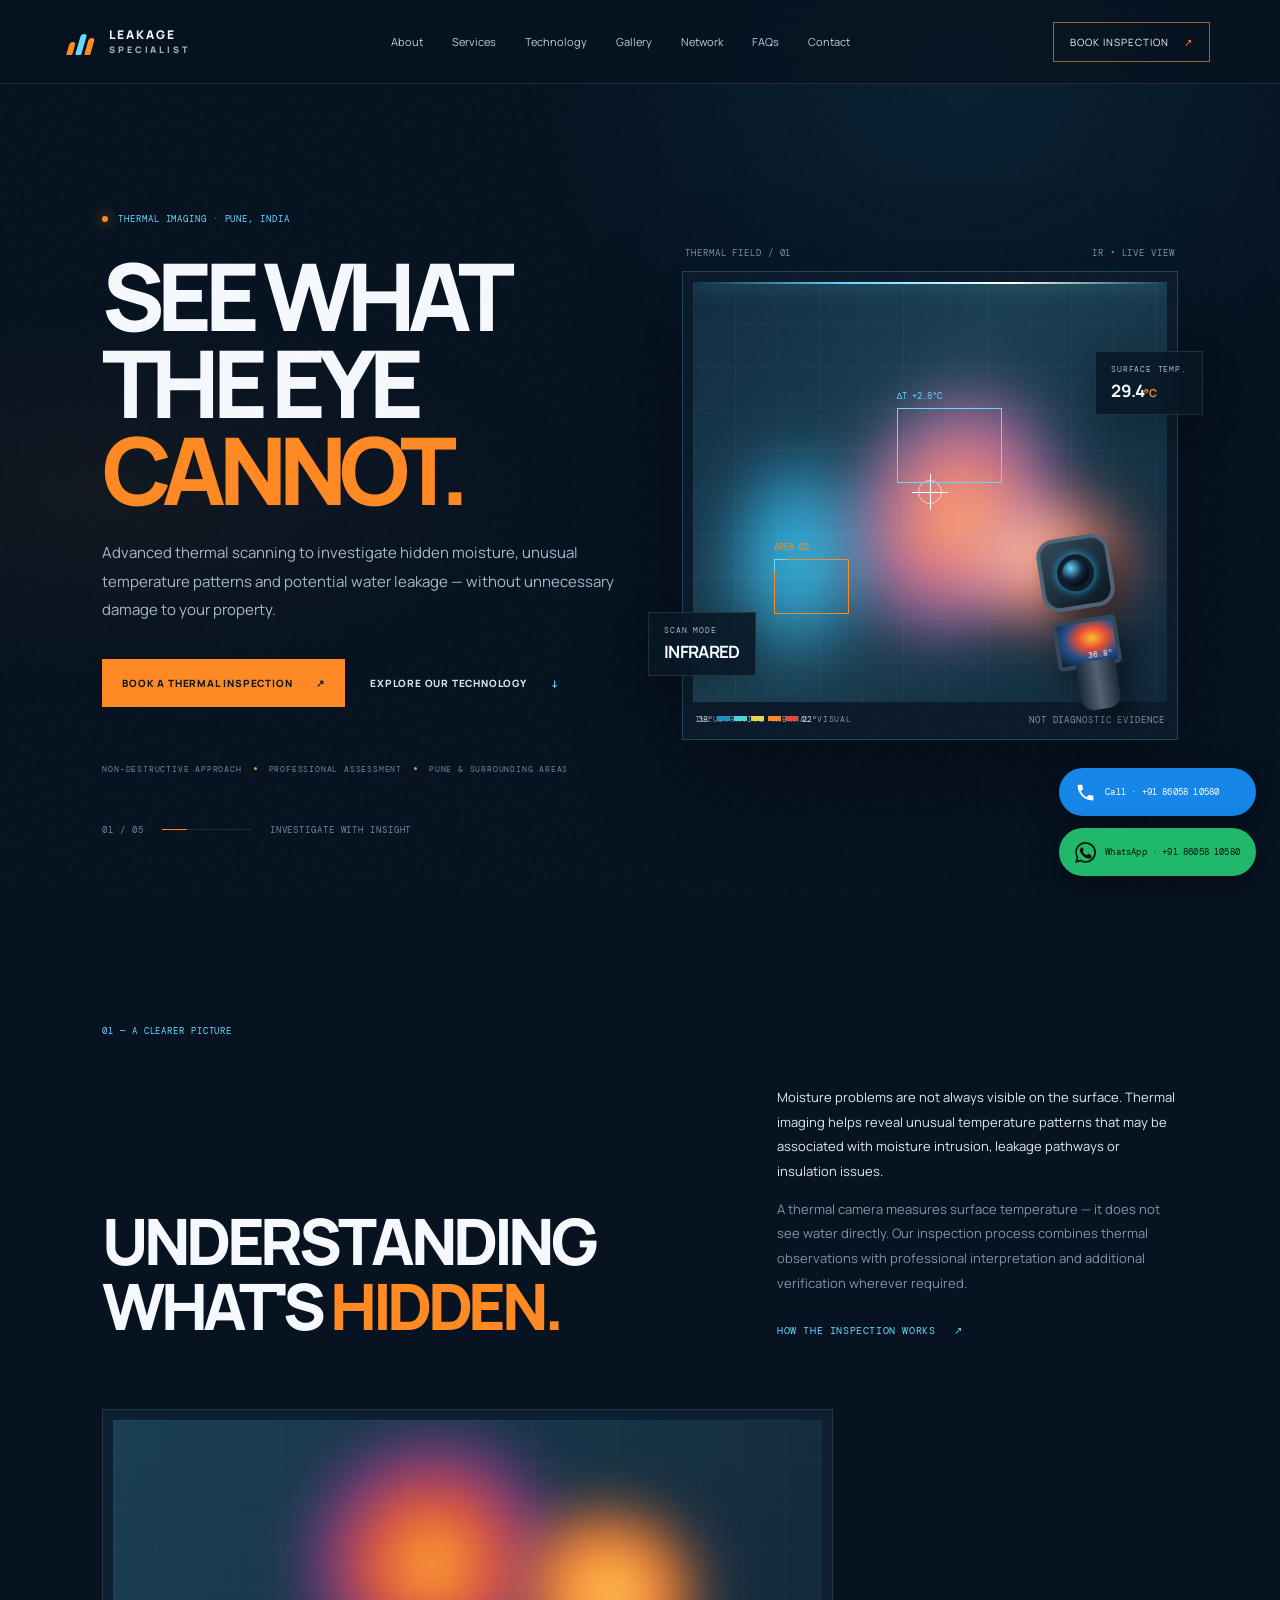
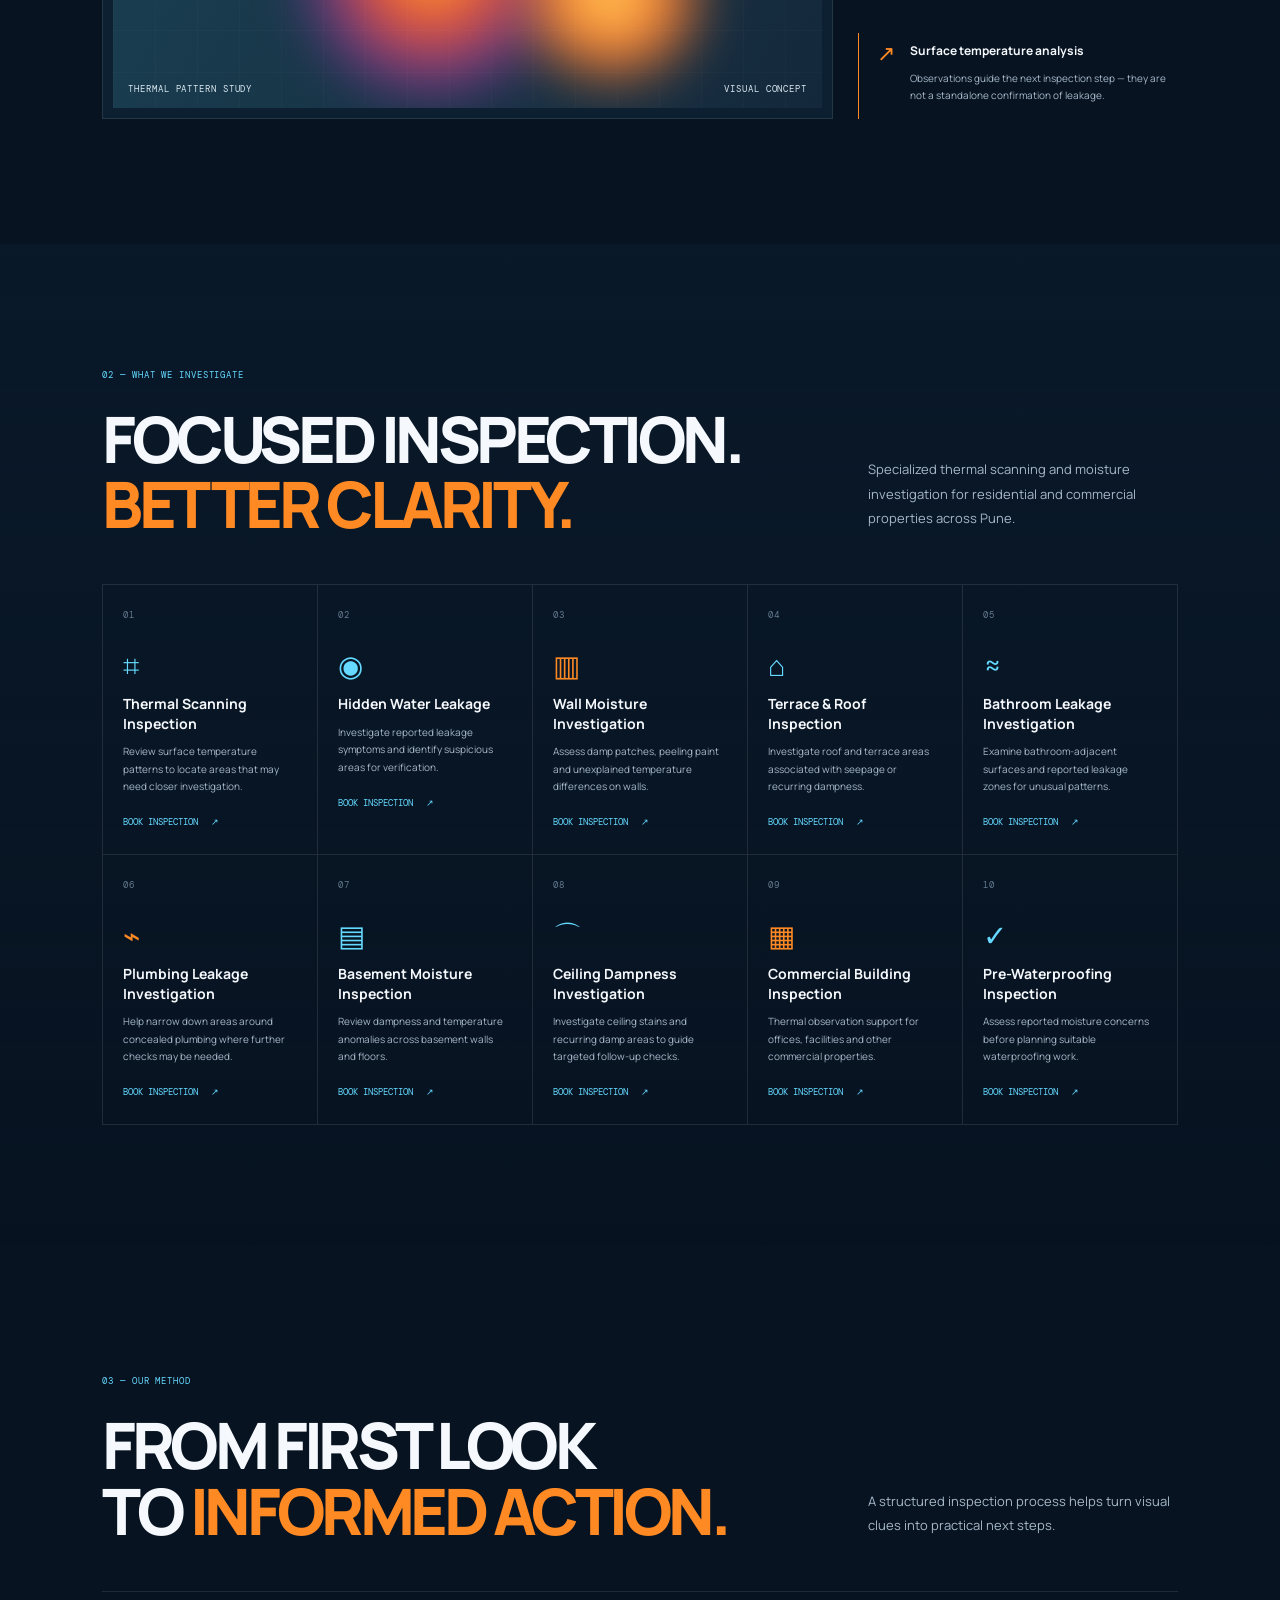
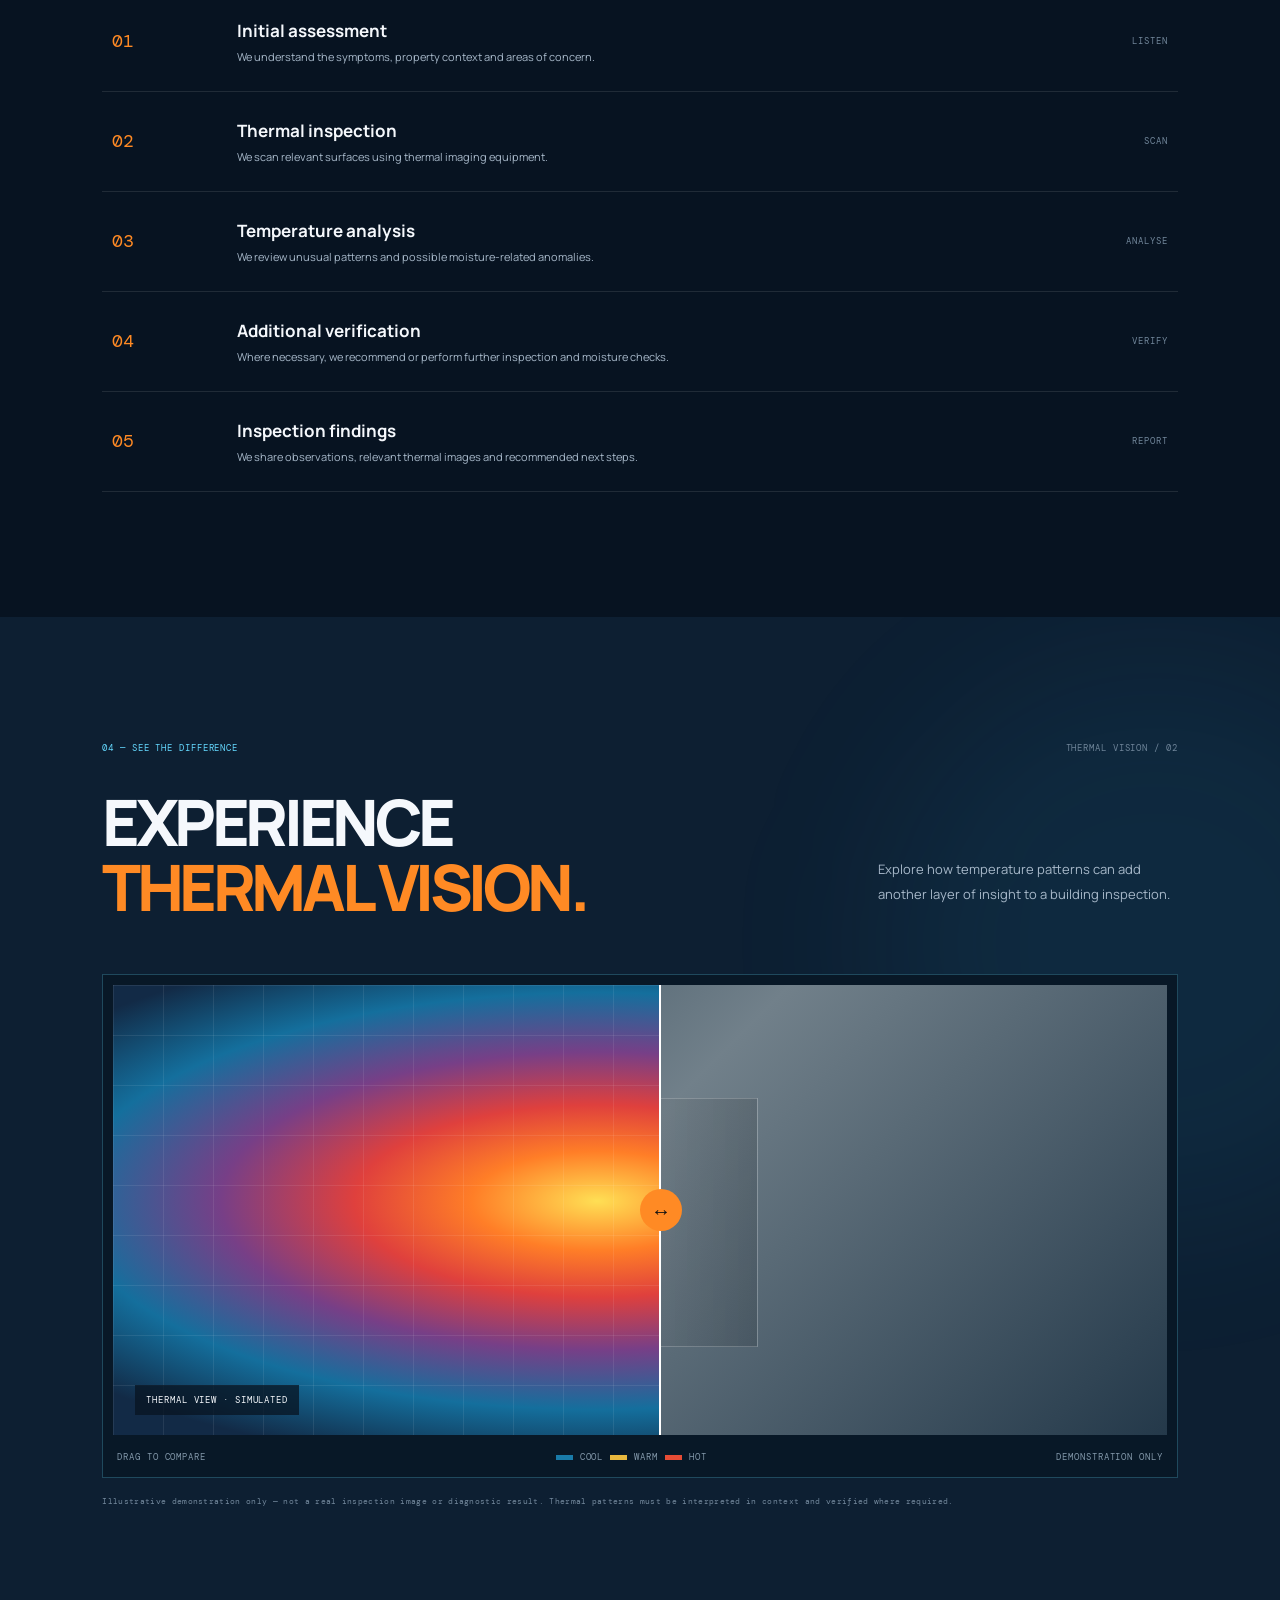
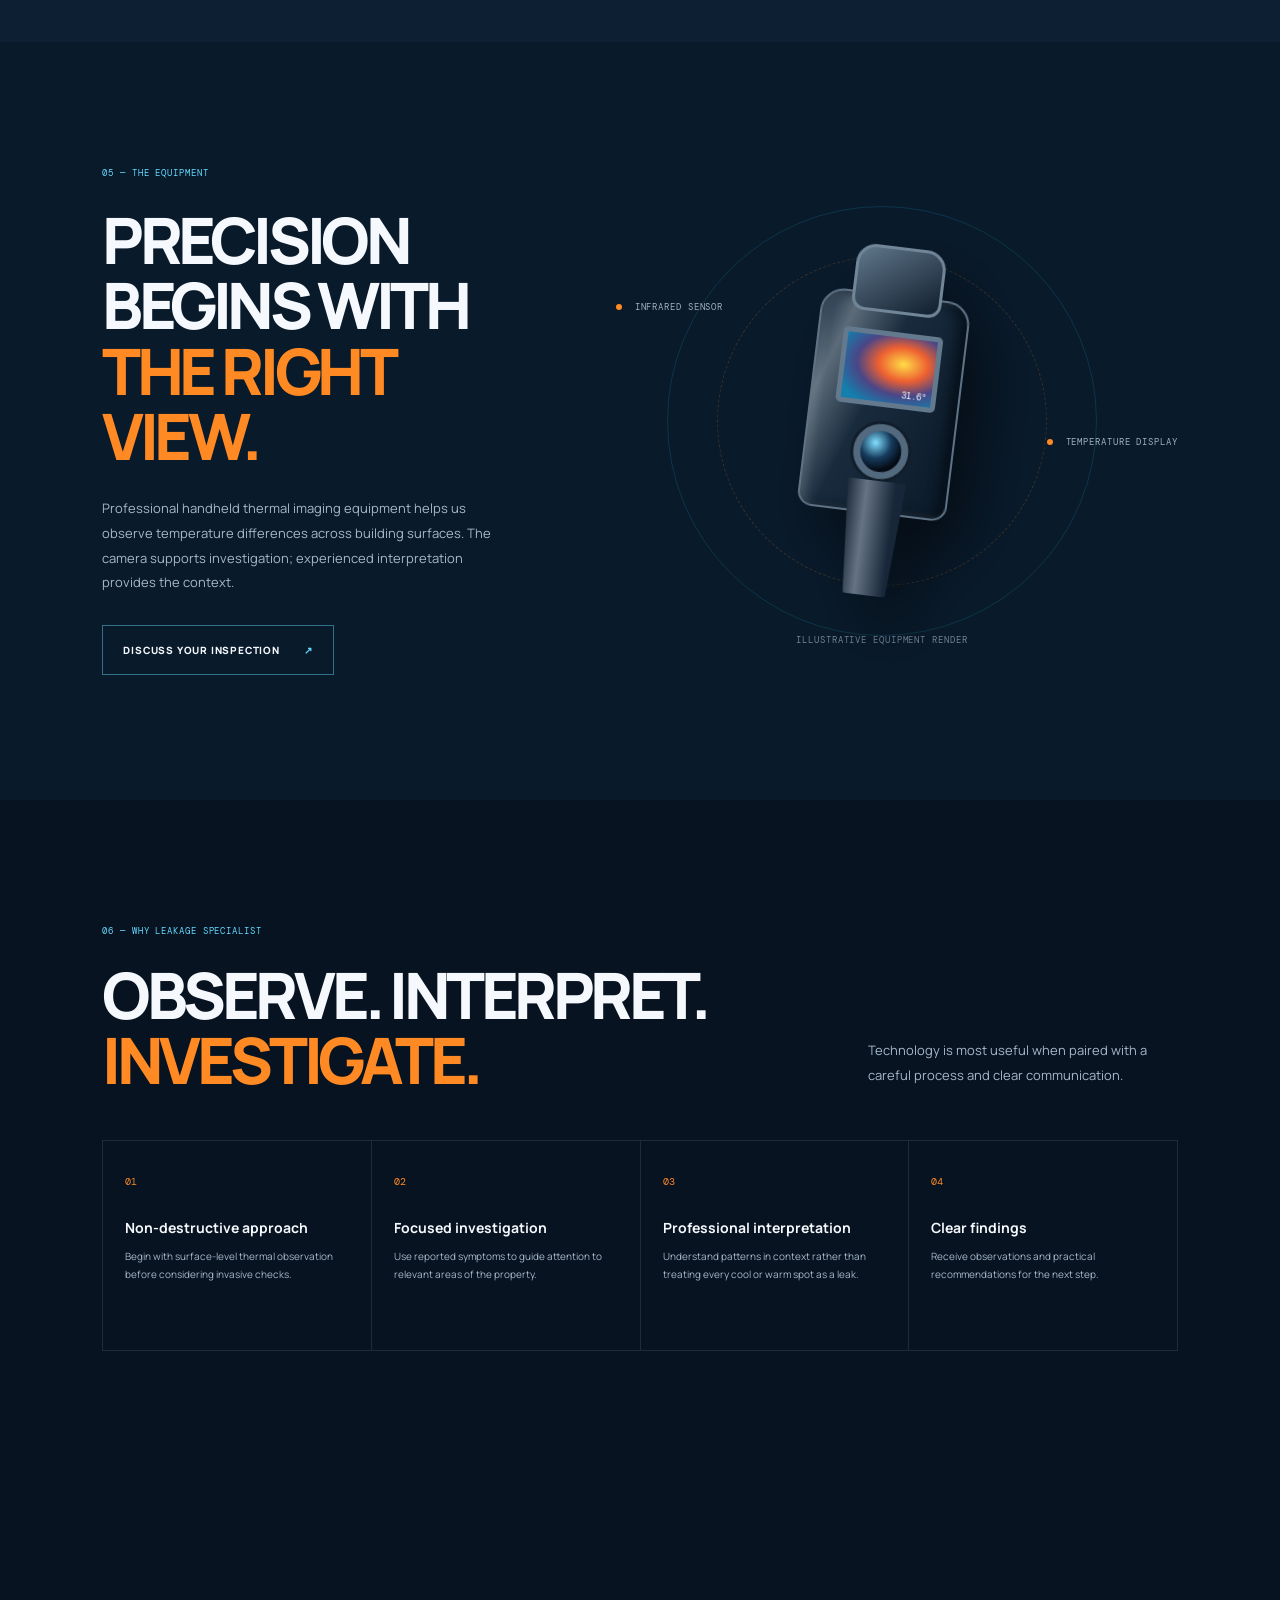
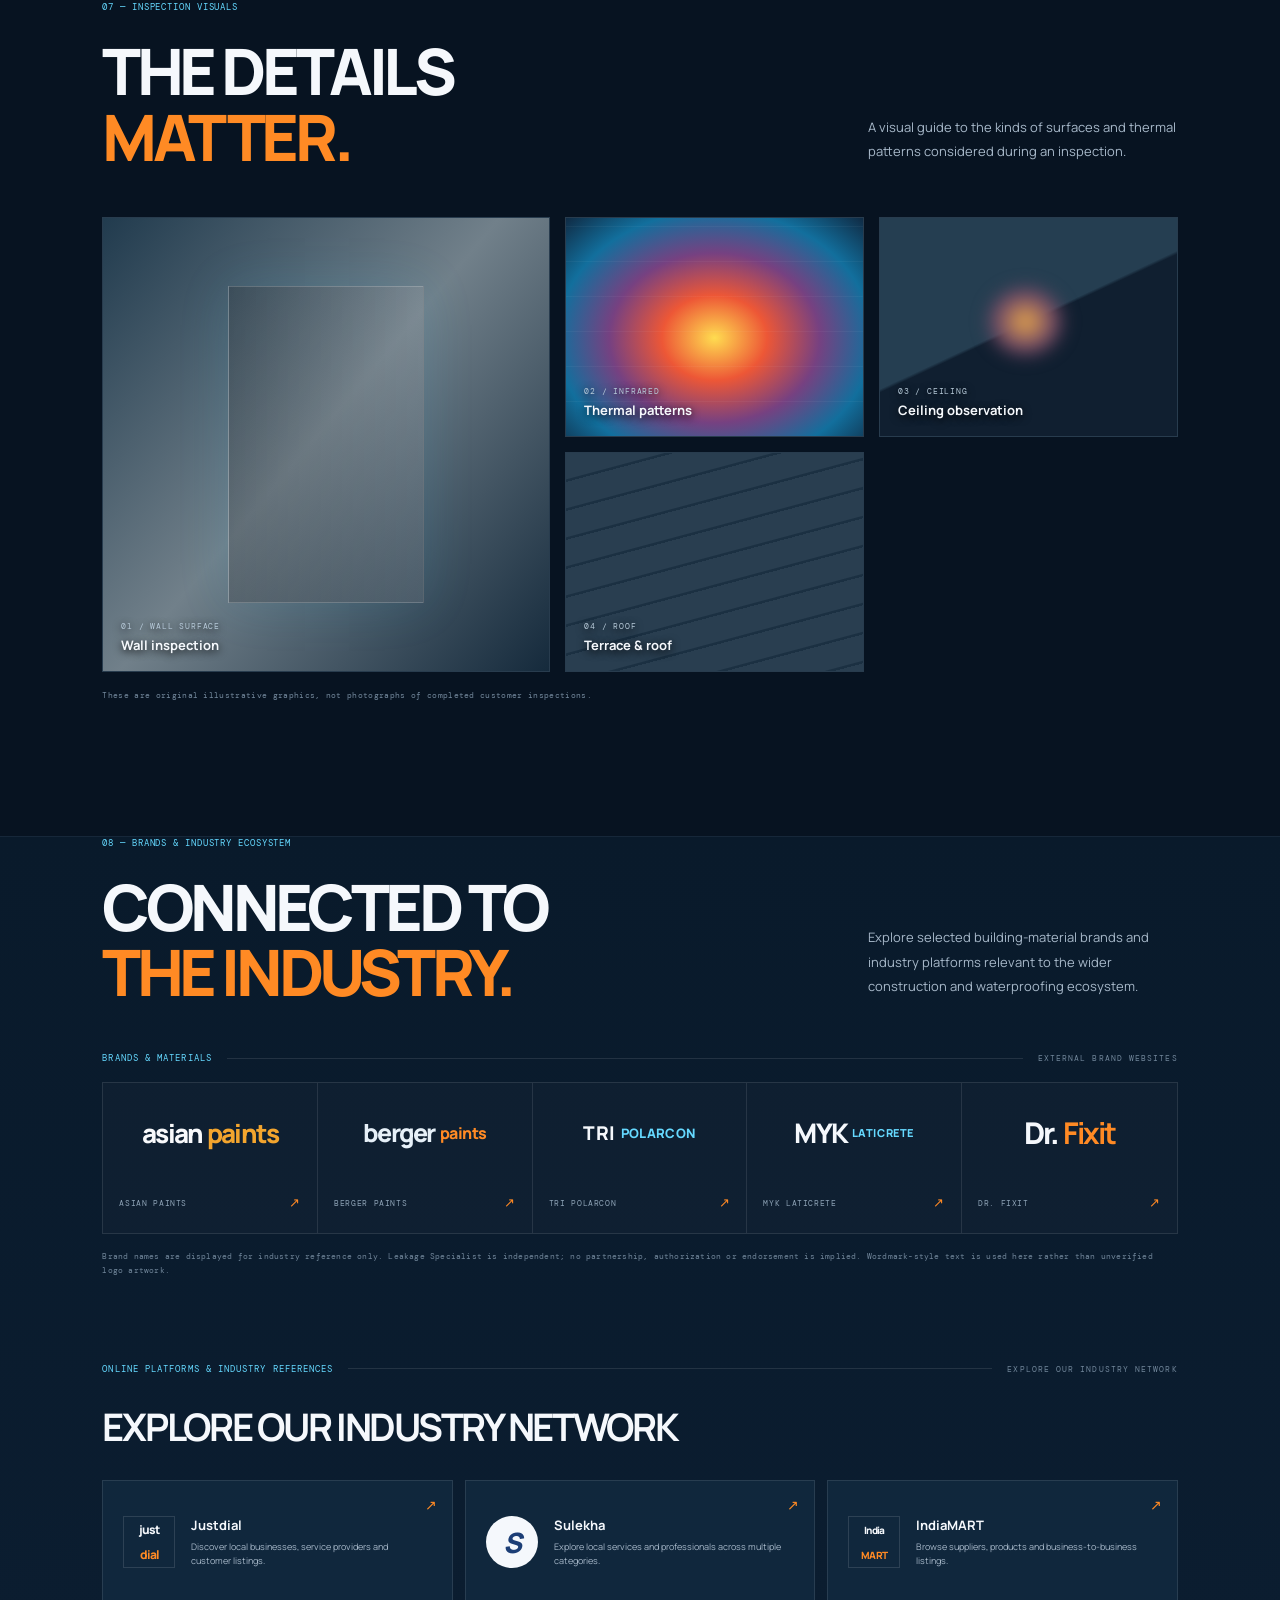
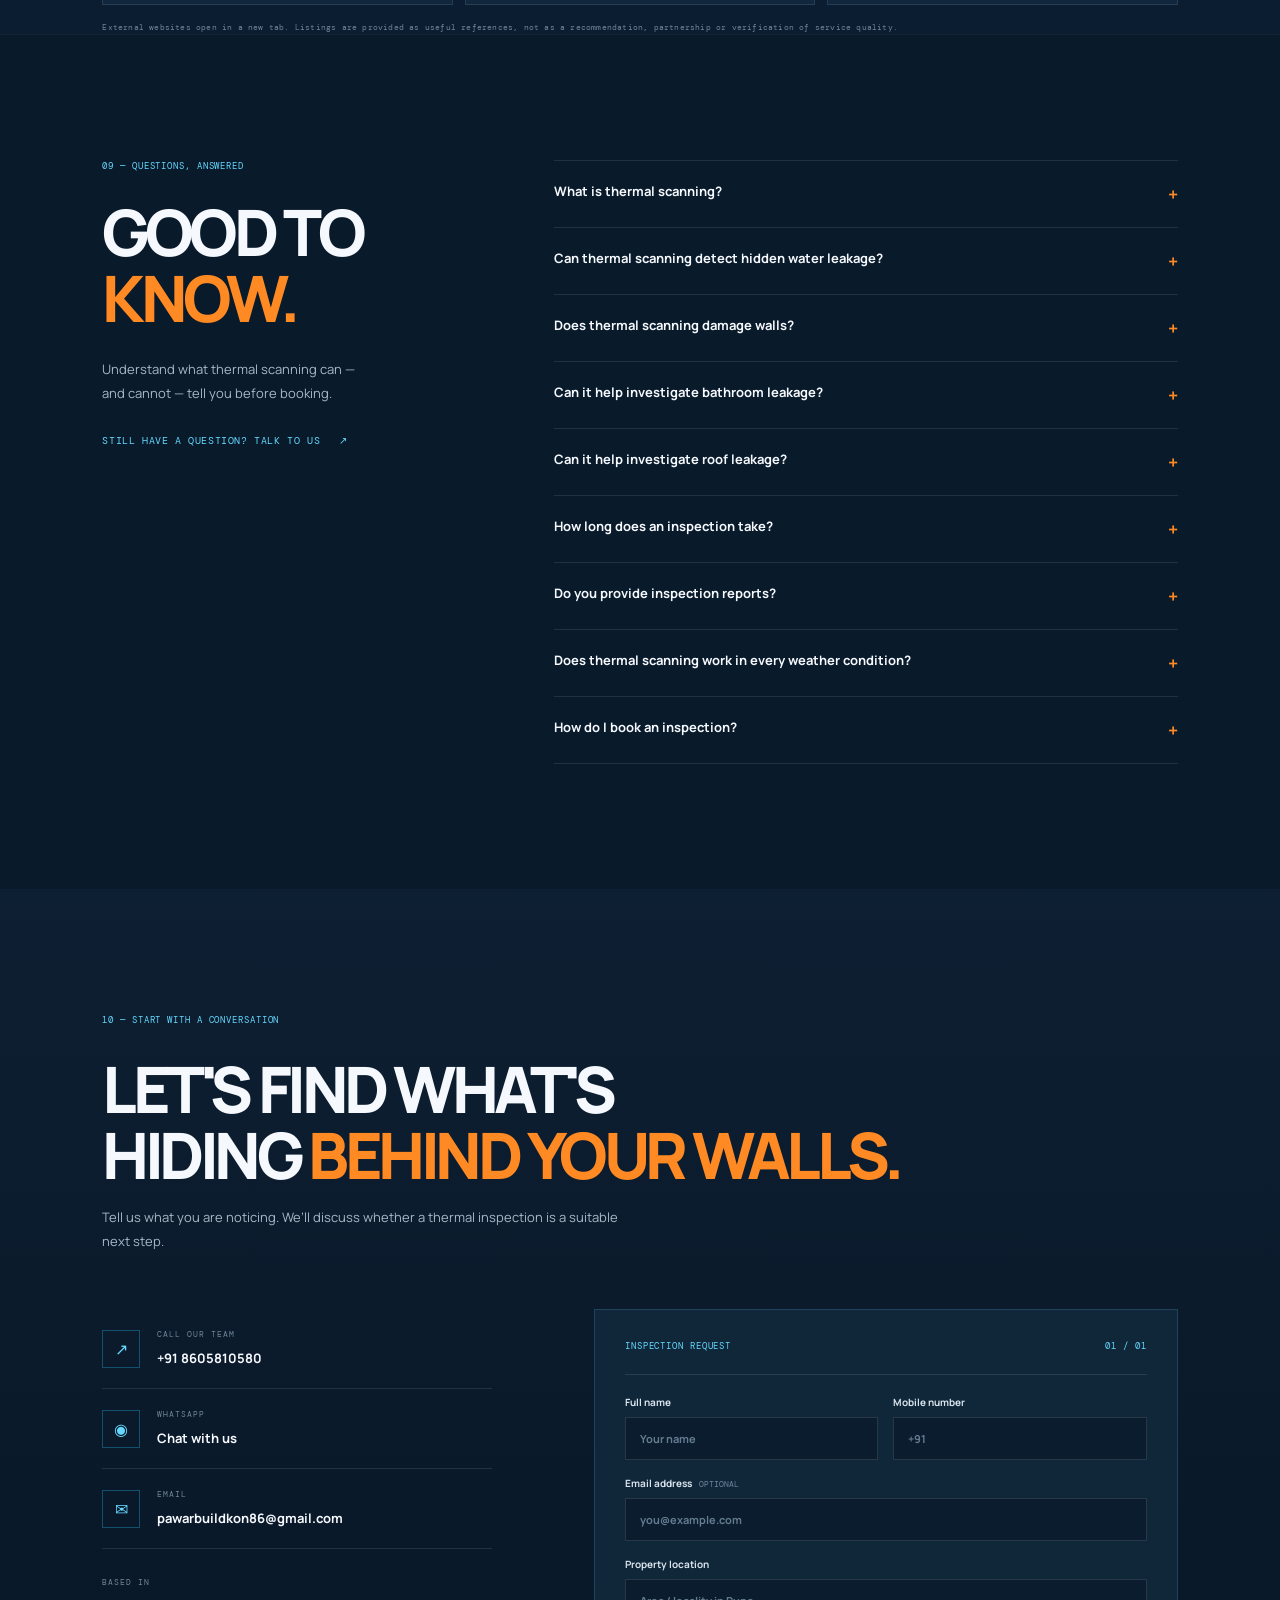
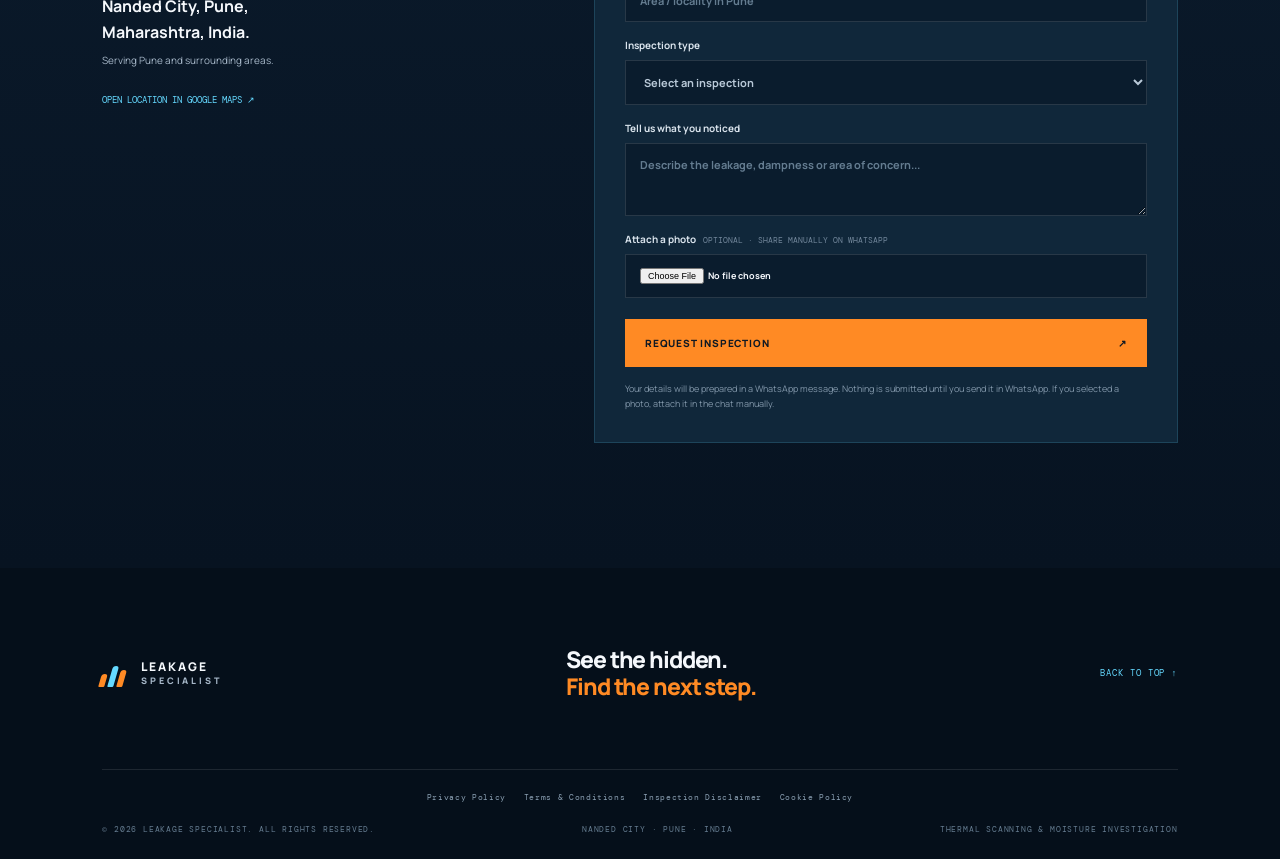
<file: index.html>
<!doctype html>
<html lang="en">
<head>
  <script async src="https://www.googletagmanager.com/gtm.js?id=GTM-KVXVCFPG"></script>
<script>
  window.dataLayer = window.dataLayer || [];
  function gtag(){dataLayer.push(arguments);}
  gtag('js', new Date());
</script>
  <meta charset="utf-8">
  <meta name="viewport" content="width=device-width, initial-scale=1">
  <meta name="theme-color" content="#071321">
  <title>Thermal Scanning & Leakage Detection in Pune | Leakage Specialist</title>
  <meta name="description" content="Professional thermal imaging inspection, hidden moisture investigation and leakage detection in Pune. Book a non-destructive thermal inspection with Leakage Specialist.">
  <link rel="canonical" href="https://leakagespecialist.com/">
  <meta property="og:title" content="Leakage Specialist — See What the Eye Cannot">
  <meta property="og:description" content="Advanced thermal scanning and moisture investigation in Pune.">
  <meta property="og:type" content="website">
  <meta property="og:url" content="https://leakagespecialist.com/">
  <meta property="og:image" content="https://leakagespecialist.com/assets/thermal-hero.svg">
  <link rel="icon" href="assets/favicon.svg" type="image/svg+xml">
  <link rel="preconnect" href="https://fonts.googleapis.com">
  <link rel="preconnect" href="https://fonts.gstatic.com" crossorigin>
  <link href="https://fonts.googleapis.com/css2?family=DM+Mono:wght@400;500&family=Manrope:wght@400;500;600;700;800&display=swap" rel="stylesheet">
  <link rel="stylesheet" href="styles.css">
  <script type="application/ld+json">
  {
    "@context":"https://schema.org",
    "@type":"LocalBusiness",
    "name":"Leakage Specialist",
    "url":"https://leakagespecialist.com/",
    "telephone":"+91-8605810580",
    "email":"pawarbuildkon86@gmail.com",
    "address":{"@type":"PostalAddress","streetAddress":"Nanded City","addressLocality":"Pune","addressRegion":"Maharashtra","addressCountry":"IN"},
    "areaServed":{"@type":"City","name":"Pune"},
    "description":"Thermal imaging inspection, non-destructive moisture investigation and hidden water leakage investigation."
  }
  </script>
  <!-- Google tag (gtag.js) -->
<script async src="https://www.googletagmanager.com/gtag/js?id=G-60ME58QK3J">
</script>
<script>
  window.dataLayer = window.dataLayer || [];
  function gtag(){dataLayer.push(arguments);}
  gtag('js', new Date());

  gtag('config', 'G-60ME58QK3J');
</script>
</head>
<body>
  <div class="noise" aria-hidden="true"></div>
  <header class="site-header" id="top">
    <a class="brand" href="#top" aria-label="Leakage Specialist home">
      <span class="brand-mark"><span></span><span></span><span></span></span>
      <span class="brand-copy">LEAKAGE<span>SPECIALIST</span></span>
    </a>
    <button class="menu-toggle" aria-label="Open navigation" aria-expanded="false"><i></i><i></i></button>
    <nav class="main-nav" aria-label="Main navigation">
      <a href="#about">About</a><a href="#services">Services</a><a href="#technology">Technology</a><a href="#gallery">Gallery</a><a href="#industry-network">Network</a><a href="#faq">FAQs</a><a href="#contact">Contact</a>
    </nav>
    <a class="nav-cta" href="#contact">Book inspection <span>↗</span></a>
  </header>

  <main>
    <section class="hero section-shell">
      <div class="hero-grid">
        <div class="hero-copy reveal">
          <div class="eyebrow"><span class="live-dot"></span> THERMAL IMAGING · PUNE, INDIA</div>
          <h1>SEE WHAT<br>THE EYE <em>CANNOT.</em></h1>
          <p class="hero-lede">Advanced thermal scanning to investigate hidden moisture, unusual temperature patterns and potential water leakage — without unnecessary damage to your property.</p>
          <div class="hero-actions">
            <a class="button button-primary" href="#contact">Book a thermal inspection <span>↗</span></a>
            <a class="button button-quiet" href="#technology">Explore our technology <span>↓</span></a>
          </div>
          <div class="hero-proof"><span>NON-DESTRUCTIVE APPROACH</span><b></b><span>PROFESSIONAL ASSESSMENT</span><b></b><span>PUNE & SURROUNDING AREAS</span></div>
        </div>
        <div class="hero-visual reveal" aria-label="Illustrative thermal scanning visualization">
          <div class="visual-topline"><span>THERMAL FIELD / 01</span><span class="mono">IR • LIVE VIEW</span></div>
          <div class="thermal-frame">
            <div class="thermal-wall">
              <div class="wall-grid"></div><div class="heat heat-one"></div><div class="heat heat-two"></div><div class="heat heat-three"></div>
              <div class="scanline"></div>
              <div class="target target-a"><span>ΔT +2.8°C</span></div><div class="target target-b"><span>AREA 02</span></div>
              <div class="thermal-cross"></div>
            </div>
            <div class="camera-device">
              <div class="camera-lens"><i></i></div><div class="camera-screen"><div class="screen-heat"></div><small>36.8°</small></div><div class="camera-grip"></div>
            </div>
            <div class="temp-scale"><span>38°</span><i></i><i></i><i></i><i></i><i></i><span>22°</span></div>
            <div class="visual-caption"><span>ILLUSTRATIVE THERMAL VISUAL</span><span class="mono">NOT DIAGNOSTIC EVIDENCE</span></div>
          </div>
          <div class="floating-data data-one"><small>SURFACE TEMP.</small><strong>29.4<span>°C</span></strong></div>
          <div class="floating-data data-two"><small>SCAN MODE</small><strong>INFRARED</strong></div>
        </div>
      </div>
      <div class="hero-bottom"><span>01 / 05</span><div class="hero-line"><i></i></div><span>INVESTIGATE WITH INSIGHT</span></div>
    </section>

    <section class="intro section-shell" id="about">
      <div class="section-kicker reveal">01 — A CLEARER PICTURE</div>
      <div class="intro-grid">
        <h2 class="reveal">UNDERSTANDING<br>WHAT'S <em>HIDDEN.</em></h2>
        <div class="intro-text reveal"><p>Moisture problems are not always visible on the surface. Thermal imaging helps reveal unusual temperature patterns that may be associated with moisture intrusion, leakage pathways or insulation issues.</p><p class="muted">A thermal camera measures surface temperature — it does not see water directly. Our inspection process combines thermal observations with professional interpretation and additional verification wherever required.</p><a class="text-link" href="#process">How the inspection works <span>↗</span></a></div>
      </div>
      <div class="intro-visual reveal">
        <div class="intro-image">
          <div class="infrared-wall"><div class="ir-blotch"></div><div class="ir-blotch second"></div><div class="ir-lines"></div></div>
          <div class="image-label"><span>THERMAL PATTERN STUDY</span><span class="mono">VISUAL CONCEPT</span></div>
        </div>
        <div class="intro-note"><span class="note-icon">↗</span><div><strong>Surface temperature analysis</strong><p>Observations guide the next inspection step — they are not a standalone confirmation of leakage.</p></div></div>
      </div>
    </section>

    <section class="services section-shell" id="services">
      <div class="section-head reveal"><div><div class="section-kicker">02 — WHAT WE INVESTIGATE</div><h2>FOCUSED INSPECTION.<br><em>BETTER CLARITY.</em></h2></div><p>Specialized thermal scanning and moisture investigation for residential and commercial properties across Pune.</p></div>
      <div class="service-grid">
        <article class="service-card reveal"><div class="service-number">01</div><div class="service-icon icon-scan">⌗</div><h3>Thermal Scanning Inspection</h3><p>Review surface temperature patterns to locate areas that may need closer investigation.</p><a href="#contact">Book inspection <span>↗</span></a></article>
        <article class="service-card reveal"><div class="service-number">02</div><div class="service-icon icon-drop">◉</div><h3>Hidden Water Leakage</h3><p>Investigate reported leakage symptoms and identify suspicious areas for verification.</p><a href="#contact">Book inspection <span>↗</span></a></article>
        <article class="service-card reveal"><div class="service-number">03</div><div class="service-icon icon-wall">▥</div><h3>Wall Moisture Investigation</h3><p>Assess damp patches, peeling paint and unexplained temperature differences on walls.</p><a href="#contact">Book inspection <span>↗</span></a></article>
        <article class="service-card reveal"><div class="service-number">04</div><div class="service-icon icon-roof">⌂</div><h3>Terrace & Roof Inspection</h3><p>Investigate roof and terrace areas associated with seepage or recurring dampness.</p><a href="#contact">Book inspection <span>↗</span></a></article>
        <article class="service-card reveal"><div class="service-number">05</div><div class="service-icon icon-bath">≈</div><h3>Bathroom Leakage Investigation</h3><p>Examine bathroom-adjacent surfaces and reported leakage zones for unusual patterns.</p><a href="#contact">Book inspection <span>↗</span></a></article>
        <article class="service-card reveal"><div class="service-number">06</div><div class="service-icon icon-pipe">⌁</div><h3>Plumbing Leakage Investigation</h3><p>Help narrow down areas around concealed plumbing where further checks may be needed.</p><a href="#contact">Book inspection <span>↗</span></a></article>
        <article class="service-card reveal"><div class="service-number">07</div><div class="service-icon icon-base">▤</div><h3>Basement Moisture Inspection</h3><p>Review dampness and temperature anomalies across basement walls and floors.</p><a href="#contact">Book inspection <span>↗</span></a></article>
        <article class="service-card reveal"><div class="service-number">08</div><div class="service-icon icon-ceiling">⌒</div><h3>Ceiling Dampness Investigation</h3><p>Investigate ceiling stains and recurring damp areas to guide targeted follow-up checks.</p><a href="#contact">Book inspection <span>↗</span></a></article>
        <article class="service-card reveal"><div class="service-number">09</div><div class="service-icon icon-building">▦</div><h3>Commercial Building Inspection</h3><p>Thermal observation support for offices, facilities and other commercial properties.</p><a href="#contact">Book inspection <span>↗</span></a></article>
        <article class="service-card reveal"><div class="service-number">10</div><div class="service-icon icon-check">✓</div><h3>Pre-Waterproofing Inspection</h3><p>Assess reported moisture concerns before planning suitable waterproofing work.</p><a href="#contact">Book inspection <span>↗</span></a></article>
      </div>
    </section>

    <section class="process section-shell" id="process">
      <div class="section-head reveal"><div><div class="section-kicker">03 — OUR METHOD</div><h2>FROM FIRST LOOK<br>TO <em>INFORMED ACTION.</em></h2></div><p>A structured inspection process helps turn visual clues into practical next steps.</p></div>
      <div class="process-list">
        <div class="process-item reveal"><span class="process-no">01</span><div><h3>Initial assessment</h3><p>We understand the symptoms, property context and areas of concern.</p></div><span class="process-tag">LISTEN</span></div>
        <div class="process-item reveal"><span class="process-no">02</span><div><h3>Thermal inspection</h3><p>We scan relevant surfaces using thermal imaging equipment.</p></div><span class="process-tag">SCAN</span></div>
        <div class="process-item reveal"><span class="process-no">03</span><div><h3>Temperature analysis</h3><p>We review unusual patterns and possible moisture-related anomalies.</p></div><span class="process-tag">ANALYSE</span></div>
        <div class="process-item reveal"><span class="process-no">04</span><div><h3>Additional verification</h3><p>Where necessary, we recommend or perform further inspection and moisture checks.</p></div><span class="process-tag">VERIFY</span></div>
        <div class="process-item reveal"><span class="process-no">05</span><div><h3>Inspection findings</h3><p>We share observations, relevant thermal images and recommended next steps.</p></div><span class="process-tag">REPORT</span></div>
      </div>
    </section>

    <section class="technology section-shell" id="technology">
      <div class="tech-top reveal"><div class="section-kicker">04 — SEE THE DIFFERENCE</div><div class="tech-index mono">THERMAL VISION / 02</div></div>
      <div class="tech-heading reveal"><h2>EXPERIENCE<br><em>THERMAL VISION.</em></h2><p>Explore how temperature patterns can add another layer of insight to a building inspection.</p></div>
      <div class="comparison reveal">
        <div class="compare-images" id="compare">
          <div class="compare-before"><div class="demo-wall"></div><span class="compare-label">VISIBLE LIGHT · ILLUSTRATIVE</span></div>
          <div class="compare-after"><div class="demo-thermal"></div><span class="compare-label">THERMAL VIEW · SIMULATED</span></div>
          <div class="compare-handle" aria-hidden="true"><span>↔</span></div>
          <input type="range" min="10" max="90" value="52" aria-label="Compare illustrative visible and simulated thermal images" id="compareRange">
        </div>
        <div class="compare-foot"><span>DRAG TO COMPARE</span><span class="temperature-legend"><i></i> COOL <i></i> WARM <i></i> HOT</span><span class="mono">DEMONSTRATION ONLY</span></div>
      </div>
      <p class="disclaimer">Illustrative demonstration only — not a real inspection image or diagnostic result. Thermal patterns must be interpreted in context and verified where required.</p>
    </section>

    <section class="equipment section-shell">
      <div class="equipment-grid">
        <div class="equipment-copy reveal"><div class="section-kicker">05 — THE EQUIPMENT</div><h2>PRECISION<br>BEGINS WITH<br><em>THE RIGHT VIEW.</em></h2><p>Professional handheld thermal imaging equipment helps us observe temperature differences across building surfaces. The camera supports investigation; experienced interpretation provides the context.</p><a class="button button-outline" href="#contact">Discuss your inspection <span>↗</span></a></div>
        <div class="equipment-art reveal"><div class="orbit orbit-one"></div><div class="orbit orbit-two"></div><div class="device"><div class="device-top"></div><div class="device-body"><div class="device-screen"><div class="device-heat"></div><span>31.6°</span></div><div class="device-lens"><i></i></div><div class="device-buttons"><i></i><i></i><i></i></div></div><div class="device-handle"></div></div><div class="equipment-callout callout-a"><i></i> INFRARED SENSOR</div><div class="equipment-callout callout-b"><i></i> TEMPERATURE DISPLAY</div><div class="equipment-caption mono">ILLUSTRATIVE EQUIPMENT RENDER</div></div>
      </div>
    </section>

    <section class="reasons section-shell">
      <div class="section-head reveal"><div><div class="section-kicker">06 — WHY LEAKAGE SPECIALIST</div><h2>OBSERVE. INTERPRET.<br><em>INVESTIGATE.</em></h2></div><p>Technology is most useful when paired with a careful process and clear communication.</p></div>
      <div class="reason-grid">
        <div class="reason reveal"><span>01</span><h3>Non-destructive approach</h3><p>Begin with surface-level thermal observation before considering invasive checks.</p></div>
        <div class="reason reveal"><span>02</span><h3>Focused investigation</h3><p>Use reported symptoms to guide attention to relevant areas of the property.</p></div>
        <div class="reason reveal"><span>03</span><h3>Professional interpretation</h3><p>Understand patterns in context rather than treating every cool or warm spot as a leak.</p></div>
        <div class="reason reveal"><span>04</span><h3>Clear findings</h3><p>Receive observations and practical recommendations for the next step.</p></div>
      </div>
    </section>

    <section class="gallery section-shell" id="gallery">
      <div class="section-head reveal"><div><div class="section-kicker">07 — INSPECTION VISUALS</div><h2>THE DETAILS<br><em>MATTER.</em></h2></div><p>A visual guide to the kinds of surfaces and thermal patterns considered during an inspection.</p></div>
      <div class="gallery-grid">
        <figure class="gallery-card gallery-large reveal"><div class="gallery-art art-wall"><div></div></div><figcaption><span>01 / WALL SURFACE</span><b>Wall inspection</b></figcaption></figure>
        <figure class="gallery-card reveal"><div class="gallery-art art-thermal"><div></div></div><figcaption><span>02 / INFRARED</span><b>Thermal patterns</b></figcaption></figure>
        <figure class="gallery-card reveal"><div class="gallery-art art-ceiling"><div></div></div><figcaption><span>03 / CEILING</span><b>Ceiling observation</b></figcaption></figure>
        <figure class="gallery-card reveal"><div class="gallery-art art-roof"><div></div></div><figcaption><span>04 / ROOF</span><b>Terrace & roof</b></figcaption></figure>
      </div>
      <p class="disclaimer">These are original illustrative graphics, not photographs of completed customer inspections.</p>
    </section>


    <section class="ecosystem section-shell" id="industry-network">
      <div class="section-head reveal">
        <div><div class="section-kicker">08 — BRANDS & INDUSTRY ECOSYSTEM</div><h2>CONNECTED TO<br><em>THE INDUSTRY.</em></h2></div>
        <p>Explore selected building-material brands and industry platforms relevant to the wider construction and waterproofing ecosystem.</p>
      </div>
      <div class="ecosystem-label reveal"><span>BRANDS & MATERIALS</span><i></i><small>EXTERNAL BRAND WEBSITES</small></div>
      <div class="brand-strip">
        <a class="brand-tile reveal" href="https://www.asianpaints.com/" target="_blank" rel="noopener noreferrer" aria-label="Visit Asian Paints website"><span class="brand-wordmark asian">asian<span>paints</span></span><small>ASIAN PAINTS <b>↗</b></small></a>
        <a class="brand-tile reveal" href="https://www.bergerpaints.com/" target="_blank" rel="noopener noreferrer" aria-label="Visit Berger Paints website"><span class="brand-wordmark berger">berger<span>paints</span></span><small>BERGER PAINTS <b>↗</b></small></a>
        <a class="brand-tile reveal" href="https://www.tripolarcon.com/" target="_blank" rel="noopener noreferrer" aria-label="Visit Tri Polarcon website"><span class="brand-wordmark tripolar">TRI <i>POLARCON</i></span><small>TRI POLARCON <b>↗</b></small></a>
        <a class="brand-tile reveal" href="https://myklaticrete.com/" target="_blank" rel="noopener noreferrer" aria-label="Visit MYK Laticrete website"><span class="brand-wordmark myk">MYK<span>LATICRETE</span></span><small>MYK LATICRETE <b>↗</b></small></a>
        <a class="brand-tile reveal" href="https://www.drfixit.co.in/" target="_blank" rel="noopener noreferrer" aria-label="Visit Dr. Fixit website"><span class="brand-wordmark drfixit">Dr. <b>Fixit</b></span><small>DR. FIXIT <b>↗</b></small></a>
      </div>
      <p class="ecosystem-disclaimer">Brand names are displayed for industry reference only. Leakage Specialist is independent; no partnership, authorization or endorsement is implied. Wordmark-style text is used here rather than unverified logo artwork.</p>

      <div class="ecosystem-label network-label reveal"><span>ONLINE PLATFORMS & INDUSTRY REFERENCES</span><i></i><small>EXPLORE OUR INDUSTRY NETWORK</small></div>
      <h3 class="network-heading reveal">EXPLORE OUR INDUSTRY NETWORK</h3>
      <div class="network-grid">
        <a class="network-card reveal" href="https://www.justdial.com/" target="_blank" rel="noopener noreferrer"><span class="network-logo justdial">just<span>dial</span></span><span class="network-copy"><strong>Justdial</strong><small>Discover local businesses, service providers and customer listings.</small></span><span class="external-arrow">↗</span></a>
        <a class="network-card reveal" href="https://www.sulekha.com/" target="_blank" rel="noopener noreferrer"><span class="network-logo sulekha">S</span><span class="network-copy"><strong>Sulekha</strong><small>Explore local services and professionals across multiple categories.</small></span><span class="external-arrow">↗</span></a>
        <a class="network-card reveal" href="https://www.indiamart.com/" target="_blank" rel="noopener noreferrer"><span class="network-logo indiamart">India<span>MART</span></span><span class="network-copy"><strong>IndiaMART</strong><small>Browse suppliers, products and business-to-business listings.</small></span><span class="external-arrow">↗</span></a>
      </div>
      <p class="ecosystem-disclaimer">External websites open in a new tab. Listings are provided as useful references, not as a recommendation, partnership or verification of service quality.</p>
    </section>

    <section class="faq section-shell" id="faq">
      <div class="faq-grid"><div class="reveal"><div class="section-kicker">09 — QUESTIONS, ANSWERED</div><h2>GOOD TO<br><em>KNOW.</em></h2><p>Understand what thermal scanning can — and cannot — tell you before booking.</p><a class="text-link" href="#contact">Still have a question? Talk to us <span>↗</span></a></div>
        <div class="faq-list reveal">
          <details><summary>What is thermal scanning?<span>+</span></summary><p>Thermal scanning uses an infrared camera to measure surface temperatures and display temperature differences as an image. It can help identify patterns that need further investigation.</p></details>
          <details><summary>Can thermal scanning detect hidden water leakage?<span>+</span></summary><p>It can help identify unusual temperature patterns that may be associated with moisture. It does not detect water directly, and additional checks may be needed to confirm the cause.</p></details>
          <details><summary>Does thermal scanning damage walls?<span>+</span></summary><p>Thermal imaging itself is a non-contact inspection method and does not require drilling or breaking the scanned surface.</p></details>
          <details><summary>Can it help investigate bathroom leakage?<span>+</span></summary><p>Yes. Thermal observations around bathroom walls, floors and adjacent spaces may help identify areas for closer moisture investigation.</p></details>
          <details><summary>Can it help investigate roof leakage?<span>+</span></summary><p>It may help assess temperature patterns across roof and ceiling surfaces. Results depend on site conditions, timing and the nature of the suspected issue.</p></details>
          <details><summary>How long does an inspection take?<span>+</span></summary><p>Time depends on property size, access and the number of areas to inspect. Contact us with your property details for an estimate.</p></details>
          <details><summary>Do you provide inspection reports?<span>+</span></summary><p>Inspection findings can include observations and relevant thermal images. Please confirm the report format and scope when booking.</p></details>
          <details><summary>Does thermal scanning work in every weather condition?<span>+</span></summary><p>No. Ambient temperature, sunlight, wind, rain, surface materials and other conditions can affect readings. The inspector considers these factors when interpreting results.</p></details>
          <details><summary>How do I book an inspection?<span>+</span></summary><p>Call or WhatsApp 8605810580, or use the request form on this page. We will contact you to discuss the property and inspection requirement.</p></details>
        </div>
      </div>
    </section>

    <section class="contact section-shell" id="contact">
      <div class="contact-head reveal"><div class="section-kicker">10 — START WITH A CONVERSATION</div><h2>LET'S FIND WHAT'S<br>HIDING <em>BEHIND YOUR WALLS.</em></h2><p>Tell us what you are noticing. We’ll discuss whether a thermal inspection is a suitable next step.</p></div>
      <div class="contact-grid">
        <div class="contact-details reveal">
          <a class="contact-method" href="tel:+918605810580"><span class="method-icon">↗</span><span><small>CALL OUR TEAM</small><strong>+91 8605810580</strong></span></a>
          <a class="contact-method" href="https://wa.me/918605810580" target="_blank" rel="noopener"><span class="method-icon">◉</span><span><small>WHATSAPP</small><strong>Chat with us</strong></span></a>
          <a class="contact-method" href="mailto:pawarbuildkon86@gmail.com"><span class="method-icon">✉</span><span><small>EMAIL</small><strong>pawarbuildkon86@gmail.com</strong></span></a>
          <div class="contact-address"><small>BASED IN</small><strong>Nanded City, Pune,<br>Maharashtra, India.</strong><span>Serving Pune and surrounding areas.</span></div>
          <a class="map-link" href="https://www.google.com/maps/search/?api=1&query=Nanded+City%2C+Pune%2C+Maharashtra" target="_blank" rel="noopener">Open location in Google Maps ↗</a>
        </div>
        <form class="booking-form reveal" id="bookingForm">
          <div class="form-top"><span>INSPECTION REQUEST</span><span class="mono">01 / 01</span></div>
          <div class="form-row"><label>Full name<input name="name" autocomplete="name" placeholder="Your name" required></label><label>Mobile number<input name="phone" inputmode="tel" autocomplete="tel" pattern="[0-9+() -]{8,18}" placeholder="+91" required></label></div>
          <label>Email address <span class="optional">OPTIONAL</span><input name="email" type="email" autocomplete="email" placeholder="you@example.com"></label>
          <label>Property location<input name="location" placeholder="Area / locality in Pune" required></label>
          <label>Inspection type<select name="type" required><option value="">Select an inspection</option><option>Thermal scanning inspection</option><option>Hidden water leakage investigation</option><option>Wall moisture investigation</option><option>Terrace and roof inspection</option><option>Bathroom leakage investigation</option><option>Plumbing leakage investigation</option><option>Basement / ceiling inspection</option><option>Commercial building inspection</option><option>Pre-waterproofing inspection</option></select></label>
          <label>Tell us what you noticed<textarea name="message" rows="3" placeholder="Describe the leakage, dampness or area of concern..."></textarea></label>
          <label class="upload-label">Attach a photo <span class="optional">OPTIONAL · SHARE MANUALLY ON WHATSAPP</span><input name="photo" type="file" accept="image/*"></label>
          <button class="button button-primary submit-button" type="submit">Request inspection <span>↗</span></button>
          <p class="form-note" id="formNote">Your details will be prepared in a WhatsApp message. Nothing is submitted until you send it in WhatsApp. If you selected a photo, attach it in the chat manually.</p>
        </form>
      </div>
    </section>
  </main>

  <footer class="site-footer section-shell">
    <div class="footer-top"><a class="brand" href="#top"><span class="brand-mark"><span></span><span></span><span></span></span><span class="brand-copy">LEAKAGE<span>SPECIALIST</span></span></a><p>See the hidden.<br><em>Find the next step.</em></p><a class="back-top" href="#top">BACK TO TOP ↑</a></div>
    <div class="footer-legal"><a href="privacy-policy.html">Privacy Policy</a><a href="terms-and-conditions.html">Terms & Conditions</a><a href="disclaimer.html">Inspection Disclaimer</a><a href="cookie-policy.html">Cookie Policy</a></div>
    <div class="footer-bottom"><span>© 2026 LEAKAGE SPECIALIST. ALL RIGHTS RESERVED.</span><span>NANDED CITY · PUNE · INDIA</span><span>THERMAL SCANNING & MOISTURE INVESTIGATION</span></div>
  </footer>
  <div class="floating-contact" aria-label="Contact Leakage Specialist">
    <a class="floating-action floating-call" href="tel:+918605810580" aria-label="Call Leakage Specialist at +91 86058 10580" title="Call us"><svg viewBox="0 0 24 24" aria-hidden="true"><path d="M6.6 10.8a15.1 15.1 0 0 0 6.6 6.6l2.2-2.2a1 1 0 0 1 1.02-.24c1.12.37 2.32.57 3.58.57a1 1 0 0 1 1 1V20a1 1 0 0 1-1 1C10.6 21 3 13.4 3 4a1 1 0 0 1 1-1h3.5a1 1 0 0 1 1 1c0 1.26.2 2.46.57 3.58a1 1 0 0 1-.25 1.02z"/></svg><span>Call · +91 86058 10580</span></a>
    <a class="floating-action floating-wa" href="https://wa.me/918605810580" target="_blank" rel="noopener noreferrer" aria-label="Chat with Leakage Specialist on WhatsApp"><svg viewBox="0 0 24 24" aria-hidden="true"><path d="M20.5 3.5A11.8 11.8 0 0 0 12.1 0C5.6 0 .3 5.3.3 11.8c0 2.1.6 4.2 1.6 6L0 24l6.4-1.7a12 12 0 0 0 5.7 1.4h.1c6.5 0 11.8-5.3 11.8-11.8 0-3.2-1.2-6.1-3.5-8.4ZM12.1 21.7c-1.8 0-3.6-.5-5.1-1.4l-.4-.2-3.8 1 1-3.7-.2-.4a9.8 9.8 0 0 1-1.5-5.2c0-5.4 4.5-9.8 9.9-9.8 2.6 0 5.1 1 7 2.9s2.9 4.3 2.9 7c0 5.4-4.4 9.8-9.8 9.8Zm5.4-7.3c-.3-.1-1.7-.8-2-.9s-.5-.1-.7.2-.8.9-1 1.1-.4.2-.7.1a8.2 8.2 0 0 1-2.4-1.5 9 9 0 0 1-1.7-2.1c-.2-.3 0-.5.1-.6l.5-.6.3-.5c.1-.2 0-.4 0-.6l-.9-2.1c-.2-.6-.5-.5-.7-.5h-.6c-.2 0-.6.1-.9.4s-1.2 1.2-1.2 2.9 1.2 3.3 1.4 3.5 2.4 3.7 5.9 5.1c.8.3 1.4.5 1.9.6.8.2 1.5.2 2.1.1.6-.1 1.7-.7 1.9-1.4s.2-1.3.2-1.4-.2-.3-.5-.4Z"/></svg><span>WhatsApp · +91 86058 10580</span></a>
  </div>
  <script src="script.js"></script>
</body>
</html>
</file>
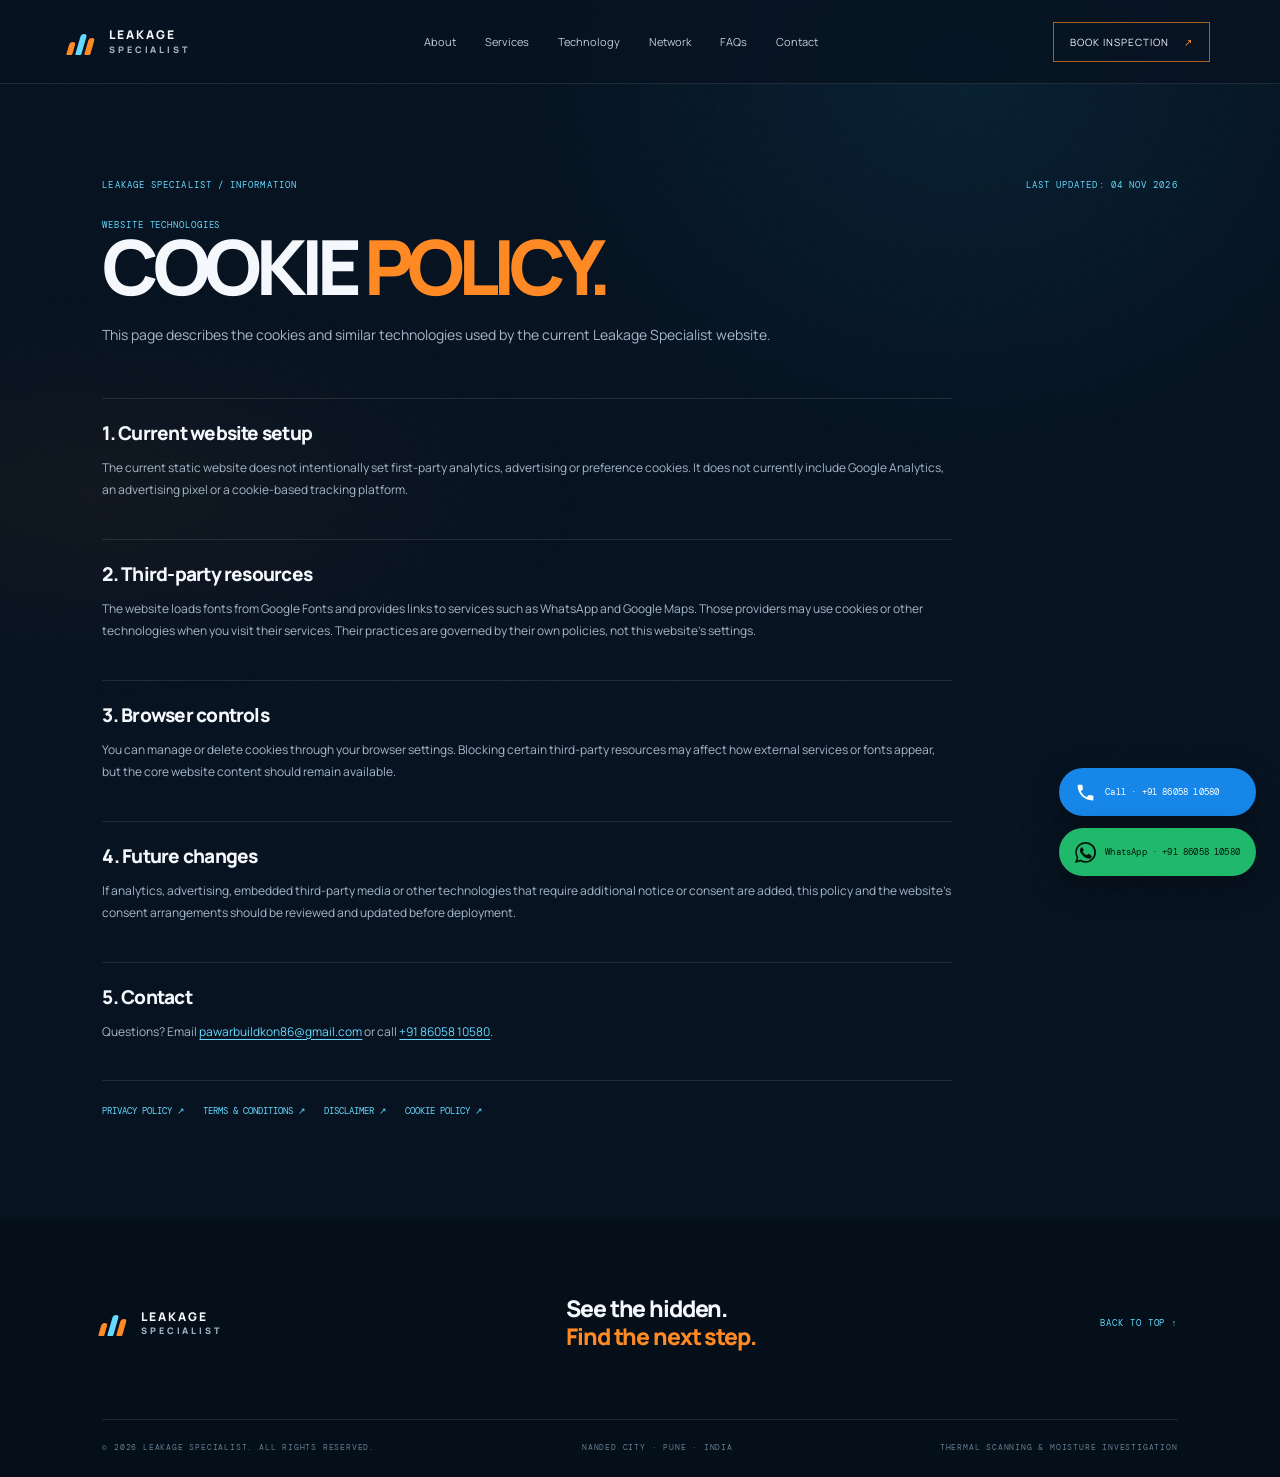
<file: cookie-policy.html>
<!doctype html>
<html lang="en">
<head>
  <meta charset="utf-8">
  <meta name="viewport" content="width=device-width, initial-scale=1">
  <meta name="theme-color" content="#071321">
  <title>Cookie Policy | Leakage Specialist</title>
  <meta name="description" content="Information about cookies and third-party resources on the Leakage Specialist website.">
  <link rel="canonical" href="https://leakagespecialist.com/cookie-policy.html">
  <link rel="icon" href="assets/favicon.svg" type="image/svg+xml">
  <link rel="preconnect" href="https://fonts.googleapis.com">
  <link rel="preconnect" href="https://fonts.gstatic.com" crossorigin>
  <link href="https://fonts.googleapis.com/css2?family=DM+Mono:wght@400;500&family=Manrope:wght@400;500;600;700;800&display=swap" rel="stylesheet">
  <link rel="stylesheet" href="styles.css">
  <!-- Google tag (gtag.js) -->
<script async src="https://www.googletagmanager.com/gtag/js?id=G-60ME58QK3J">
</script>
<script>
  window.dataLayer = window.dataLayer || [];
  function gtag(){dataLayer.push(arguments);}
  gtag('js', new Date());

  gtag('config', 'G-60ME58QK3J');
</script>
</head>
<body>
  <div class="noise" aria-hidden="true"></div>
  <header class="site-header" id="top">
    <a class="brand" href="index.html" aria-label="Leakage Specialist home">
      <span class="brand-mark"><span></span><span></span><span></span></span>
      <span class="brand-copy">LEAKAGE<span>SPECIALIST</span></span>
    </a>
    <button class="menu-toggle" aria-label="Open navigation" aria-expanded="false"><i></i><i></i></button>
    <nav class="main-nav" aria-label="Main navigation">
      <a href="index.html#about">About</a><a href="index.html#services">Services</a><a href="index.html#technology">Technology</a><a href="index.html#industry-network">Network</a><a href="index.html#faq">FAQs</a><a href="index.html#contact">Contact</a>
    </nav>
    <a class="nav-cta" href="index.html#contact">Book inspection <span>↗</span></a>
  </header>
  <main>
    <section class="legal-page section-shell">
      <div class="legal-topline"><span>LEAKAGE SPECIALIST / INFORMATION</span><span>LAST UPDATED: 04 NOV 2026</span></div>
      <div class="section-kicker">WEBSITE TECHNOLOGIES</div>
      <h1>COOKIE <em>POLICY.</em></h1>
      <p class="legal-intro">This page describes the cookies and similar technologies used by the current Leakage Specialist website.</p>
      <div class="legal-content">
        <section><h2>1. Current website setup</h2><p>The current static website does not intentionally set first-party analytics, advertising or preference cookies. It does not currently include Google Analytics, an advertising pixel or a cookie-based tracking platform.</p></section>
        <section><h2>2. Third-party resources</h2><p>The website loads fonts from Google Fonts and provides links to services such as WhatsApp and Google Maps. Those providers may use cookies or other technologies when you visit their services. Their practices are governed by their own policies, not this website's settings.</p></section>
        <section><h2>3. Browser controls</h2><p>You can manage or delete cookies through your browser settings. Blocking certain third-party resources may affect how external services or fonts appear, but the core website content should remain available.</p></section>
        <section><h2>4. Future changes</h2><p>If analytics, advertising, embedded third-party media or other technologies that require additional notice or consent are added, this policy and the website's consent arrangements should be reviewed and updated before deployment.</p></section>
        <section><h2>5. Contact</h2><p>Questions? Email <a href="mailto:pawarbuildkon86@gmail.com">pawarbuildkon86@gmail.com</a> or call <a href="tel:+918605810580">+91 86058 10580</a>.</p></section>
      </div>
      <div class="legal-footer-links"><a href="privacy-policy.html">Privacy policy ↗</a><a href="terms-and-conditions.html">Terms & conditions ↗</a><a href="disclaimer.html">Disclaimer ↗</a><a href="cookie-policy.html">Cookie policy ↗</a></div>
    </section>
  </main>
  <footer class="site-footer section-shell">
    <div class="footer-top"><a class="brand" href="index.html"><span class="brand-mark"><span></span><span></span><span></span></span><span class="brand-copy">LEAKAGE<span>SPECIALIST</span></span></a><p>See the hidden.<br><em>Find the next step.</em></p><a class="back-top" href="#top">BACK TO TOP ↑</a></div>
    <div class="footer-bottom"><span>© 2026 LEAKAGE SPECIALIST. ALL RIGHTS RESERVED.</span><span>NANDED CITY · PUNE · INDIA</span><span>THERMAL SCANNING & MOISTURE INVESTIGATION</span></div>
  </footer>
  <div class="floating-contact" aria-label="Contact Leakage Specialist">
    <a class="floating-action floating-call" href="tel:+918605810580" aria-label="Call Leakage Specialist at +91 86058 10580" title="Call us"><svg viewBox="0 0 24 24" aria-hidden="true"><path d="M6.6 10.8a15.1 15.1 0 0 0 6.6 6.6l2.2-2.2a1 1 0 0 1 1.02-.24c1.12.37 2.32.57 3.58.57a1 1 0 0 1 1 1V20a1 1 0 0 1-1 1C10.6 21 3 13.4 3 4a1 1 0 0 1 1-1h3.5a1 1 0 0 1 1 1c0 1.26.2 2.46.57 3.58a1 1 0 0 1-.25 1.02z"/></svg><span>Call · +91 86058 10580</span></a>
    <a class="floating-action floating-wa" href="https://wa.me/918605810580" target="_blank" rel="noopener noreferrer" aria-label="Chat with Leakage Specialist on WhatsApp"><svg viewBox="0 0 24 24" aria-hidden="true"><path d="M20.5 3.5A11.8 11.8 0 0 0 12.1 0C5.6 0 .3 5.3.3 11.8c0 2.1.6 4.2 1.6 6L0 24l6.4-1.7a12 12 0 0 0 5.7 1.4h.1c6.5 0 11.8-5.3 11.8-11.8 0-3.2-1.2-6.1-3.5-8.4ZM12.1 21.7c-1.8 0-3.6-.5-5.1-1.4l-.4-.2-3.8 1 1-3.7-.2-.4a9.8 9.8 0 0 1-1.5-5.2c0-5.4 4.5-9.8 9.9-9.8 2.6 0 5.1 1 7 2.9s2.9 4.3 2.9 7c0 5.4-4.4 9.8-9.8 9.8Zm5.4-7.3c-.3-.1-1.7-.8-2-.9s-.5-.1-.7.2-.8.9-1 1.1-.4.2-.7.1a8.2 8.2 0 0 1-2.4-1.5 9 9 0 0 1-1.7-2.1c-.2-.3 0-.5.1-.6l.5-.6.3-.5c.1-.2 0-.4 0-.6l-.9-2.1c-.2-.6-.5-.5-.7-.5h-.6c-.2 0-.6.1-.9.4s-1.2 1.2-1.2 2.9 1.2 3.3 1.4 3.5 2.4 3.7 5.9 5.1c.8.3 1.4.5 1.9.6.8.2 1.5.2 2.1.1.6-.1 1.7-.7 1.9-1.4s.2-1.3.2-1.4-.2-.3-.5-.4Z"/></svg><span>WhatsApp · +91 86058 10580</span></a>
  </div>
  <script src="script.js"></script>
</body>
</html>
</file>
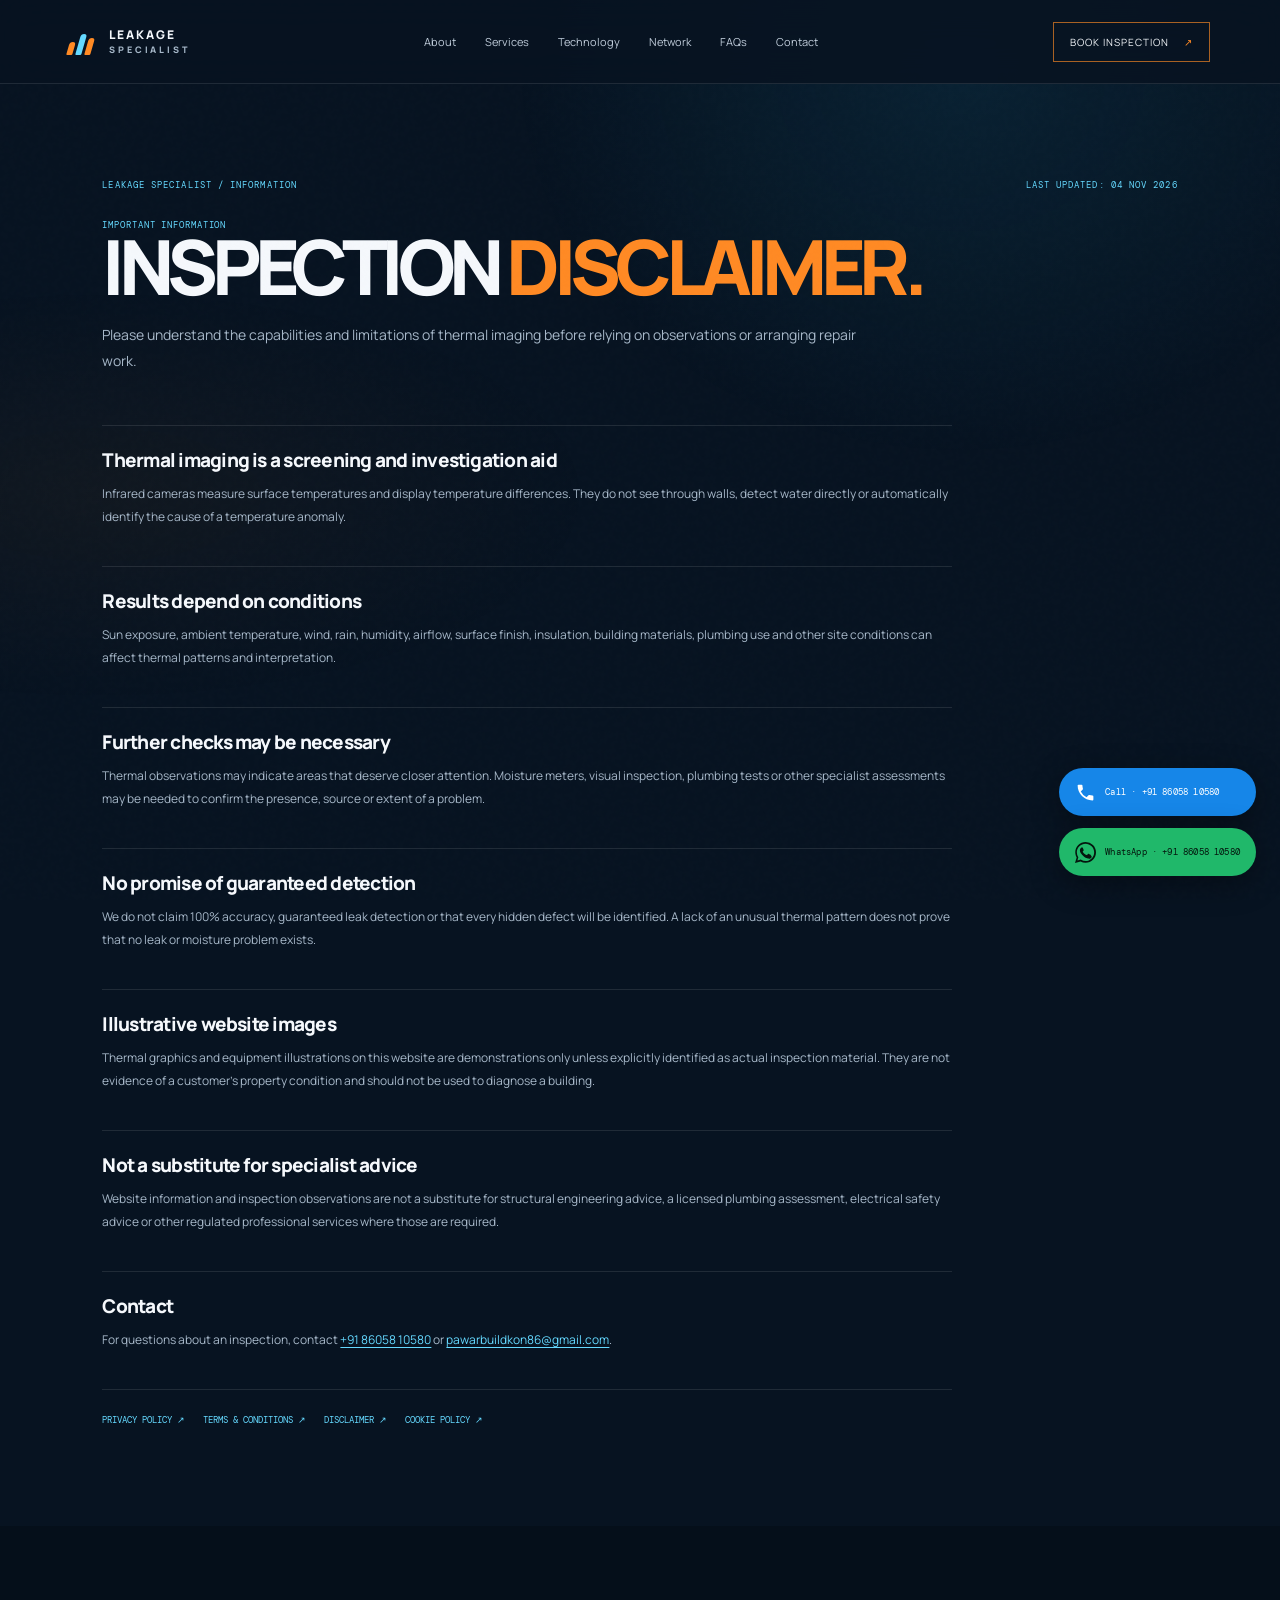
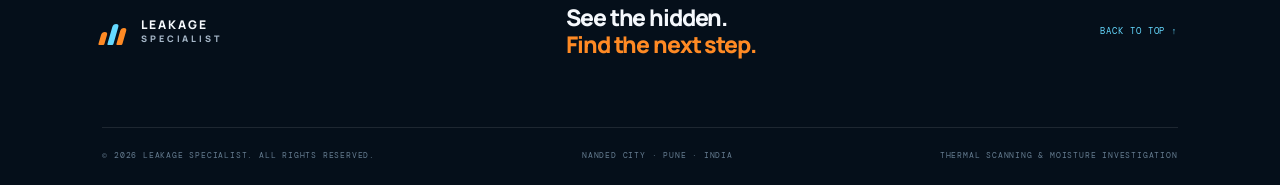
<file: disclaimer.html>
<!doctype html>
<html lang="en">
<head>
  <meta charset="utf-8">
  <meta name="viewport" content="width=device-width, initial-scale=1">
  <meta name="theme-color" content="#071321">
  <title>Inspection Disclaimer | Leakage Specialist</title>
  <meta name="description" content="Understand thermal imaging limitations and inspection disclaimers.">
  <link rel="canonical" href="https://leakagespecialist.com/disclaimer.html">
  <link rel="icon" href="assets/favicon.svg" type="image/svg+xml">
  <link rel="preconnect" href="https://fonts.googleapis.com">
  <link rel="preconnect" href="https://fonts.gstatic.com" crossorigin>
  <link href="https://fonts.googleapis.com/css2?family=DM+Mono:wght@400;500&family=Manrope:wght@400;500;600;700;800&display=swap" rel="stylesheet">
  <link rel="stylesheet" href="styles.css">
  <!-- Google tag (gtag.js) -->
<script async src="https://www.googletagmanager.com/gtag/js?id=G-60ME58QK3J">
</script>
<script>
  window.dataLayer = window.dataLayer || [];
  function gtag(){dataLayer.push(arguments);}
  gtag('js', new Date());

  gtag('config', 'G-60ME58QK3J');
</script>
</head>
<body>
  <div class="noise" aria-hidden="true"></div>
  <header class="site-header" id="top">
    <a class="brand" href="index.html" aria-label="Leakage Specialist home">
      <span class="brand-mark"><span></span><span></span><span></span></span>
      <span class="brand-copy">LEAKAGE<span>SPECIALIST</span></span>
    </a>
    <button class="menu-toggle" aria-label="Open navigation" aria-expanded="false"><i></i><i></i></button>
    <nav class="main-nav" aria-label="Main navigation">
      <a href="index.html#about">About</a><a href="index.html#services">Services</a><a href="index.html#technology">Technology</a><a href="index.html#industry-network">Network</a><a href="index.html#faq">FAQs</a><a href="index.html#contact">Contact</a>
    </nav>
    <a class="nav-cta" href="index.html#contact">Book inspection <span>↗</span></a>
  </header>
  <main>
    <section class="legal-page section-shell">
      <div class="legal-topline"><span>LEAKAGE SPECIALIST / INFORMATION</span><span>LAST UPDATED: 04 NOV 2026</span></div>
      <div class="section-kicker">IMPORTANT INFORMATION</div>
      <h1>INSPECTION <em>DISCLAIMER.</em></h1>
      <p class="legal-intro">Please understand the capabilities and limitations of thermal imaging before relying on observations or arranging repair work.</p>
      <div class="legal-content">
        <section><h2>Thermal imaging is a screening and investigation aid</h2><p>Infrared cameras measure surface temperatures and display temperature differences. They do not see through walls, detect water directly or automatically identify the cause of a temperature anomaly.</p></section>
        <section><h2>Results depend on conditions</h2><p>Sun exposure, ambient temperature, wind, rain, humidity, airflow, surface finish, insulation, building materials, plumbing use and other site conditions can affect thermal patterns and interpretation.</p></section>
        <section><h2>Further checks may be necessary</h2><p>Thermal observations may indicate areas that deserve closer attention. Moisture meters, visual inspection, plumbing tests or other specialist assessments may be needed to confirm the presence, source or extent of a problem.</p></section>
        <section><h2>No promise of guaranteed detection</h2><p>We do not claim 100% accuracy, guaranteed leak detection or that every hidden defect will be identified. A lack of an unusual thermal pattern does not prove that no leak or moisture problem exists.</p></section>
        <section><h2>Illustrative website images</h2><p>Thermal graphics and equipment illustrations on this website are demonstrations only unless explicitly identified as actual inspection material. They are not evidence of a customer's property condition and should not be used to diagnose a building.</p></section>
        <section><h2>Not a substitute for specialist advice</h2><p>Website information and inspection observations are not a substitute for structural engineering advice, a licensed plumbing assessment, electrical safety advice or other regulated professional services where those are required.</p></section>
        <section><h2>Contact</h2><p>For questions about an inspection, contact <a href="tel:+918605810580">+91 86058 10580</a> or <a href="mailto:pawarbuildkon86@gmail.com">pawarbuildkon86@gmail.com</a>.</p></section>
      </div>
      <div class="legal-footer-links"><a href="privacy-policy.html">Privacy policy ↗</a><a href="terms-and-conditions.html">Terms & conditions ↗</a><a href="disclaimer.html">Disclaimer ↗</a><a href="cookie-policy.html">Cookie policy ↗</a></div>
    </section>
  </main>
  <footer class="site-footer section-shell">
    <div class="footer-top"><a class="brand" href="index.html"><span class="brand-mark"><span></span><span></span><span></span></span><span class="brand-copy">LEAKAGE<span>SPECIALIST</span></span></a><p>See the hidden.<br><em>Find the next step.</em></p><a class="back-top" href="#top">BACK TO TOP ↑</a></div>
    <div class="footer-bottom"><span>© 2026 LEAKAGE SPECIALIST. ALL RIGHTS RESERVED.</span><span>NANDED CITY · PUNE · INDIA</span><span>THERMAL SCANNING & MOISTURE INVESTIGATION</span></div>
  </footer>
  <div class="floating-contact" aria-label="Contact Leakage Specialist">
    <a class="floating-action floating-call" href="tel:+918605810580" aria-label="Call Leakage Specialist at +91 86058 10580" title="Call us"><svg viewBox="0 0 24 24" aria-hidden="true"><path d="M6.6 10.8a15.1 15.1 0 0 0 6.6 6.6l2.2-2.2a1 1 0 0 1 1.02-.24c1.12.37 2.32.57 3.58.57a1 1 0 0 1 1 1V20a1 1 0 0 1-1 1C10.6 21 3 13.4 3 4a1 1 0 0 1 1-1h3.5a1 1 0 0 1 1 1c0 1.26.2 2.46.57 3.58a1 1 0 0 1-.25 1.02z"/></svg><span>Call · +91 86058 10580</span></a>
    <a class="floating-action floating-wa" href="https://wa.me/918605810580" target="_blank" rel="noopener noreferrer" aria-label="Chat with Leakage Specialist on WhatsApp"><svg viewBox="0 0 24 24" aria-hidden="true"><path d="M20.5 3.5A11.8 11.8 0 0 0 12.1 0C5.6 0 .3 5.3.3 11.8c0 2.1.6 4.2 1.6 6L0 24l6.4-1.7a12 12 0 0 0 5.7 1.4h.1c6.5 0 11.8-5.3 11.8-11.8 0-3.2-1.2-6.1-3.5-8.4ZM12.1 21.7c-1.8 0-3.6-.5-5.1-1.4l-.4-.2-3.8 1 1-3.7-.2-.4a9.8 9.8 0 0 1-1.5-5.2c0-5.4 4.5-9.8 9.9-9.8 2.6 0 5.1 1 7 2.9s2.9 4.3 2.9 7c0 5.4-4.4 9.8-9.8 9.8Zm5.4-7.3c-.3-.1-1.7-.8-2-.9s-.5-.1-.7.2-.8.9-1 1.1-.4.2-.7.1a8.2 8.2 0 0 1-2.4-1.5 9 9 0 0 1-1.7-2.1c-.2-.3 0-.5.1-.6l.5-.6.3-.5c.1-.2 0-.4 0-.6l-.9-2.1c-.2-.6-.5-.5-.7-.5h-.6c-.2 0-.6.1-.9.4s-1.2 1.2-1.2 2.9 1.2 3.3 1.4 3.5 2.4 3.7 5.9 5.1c.8.3 1.4.5 1.9.6.8.2 1.5.2 2.1.1.6-.1 1.7-.7 1.9-1.4s.2-1.3.2-1.4-.2-.3-.5-.4Z"/></svg><span>WhatsApp · +91 86058 10580</span></a>
  </div>
  <script src="script.js"></script>
</body>
</html>
</file>
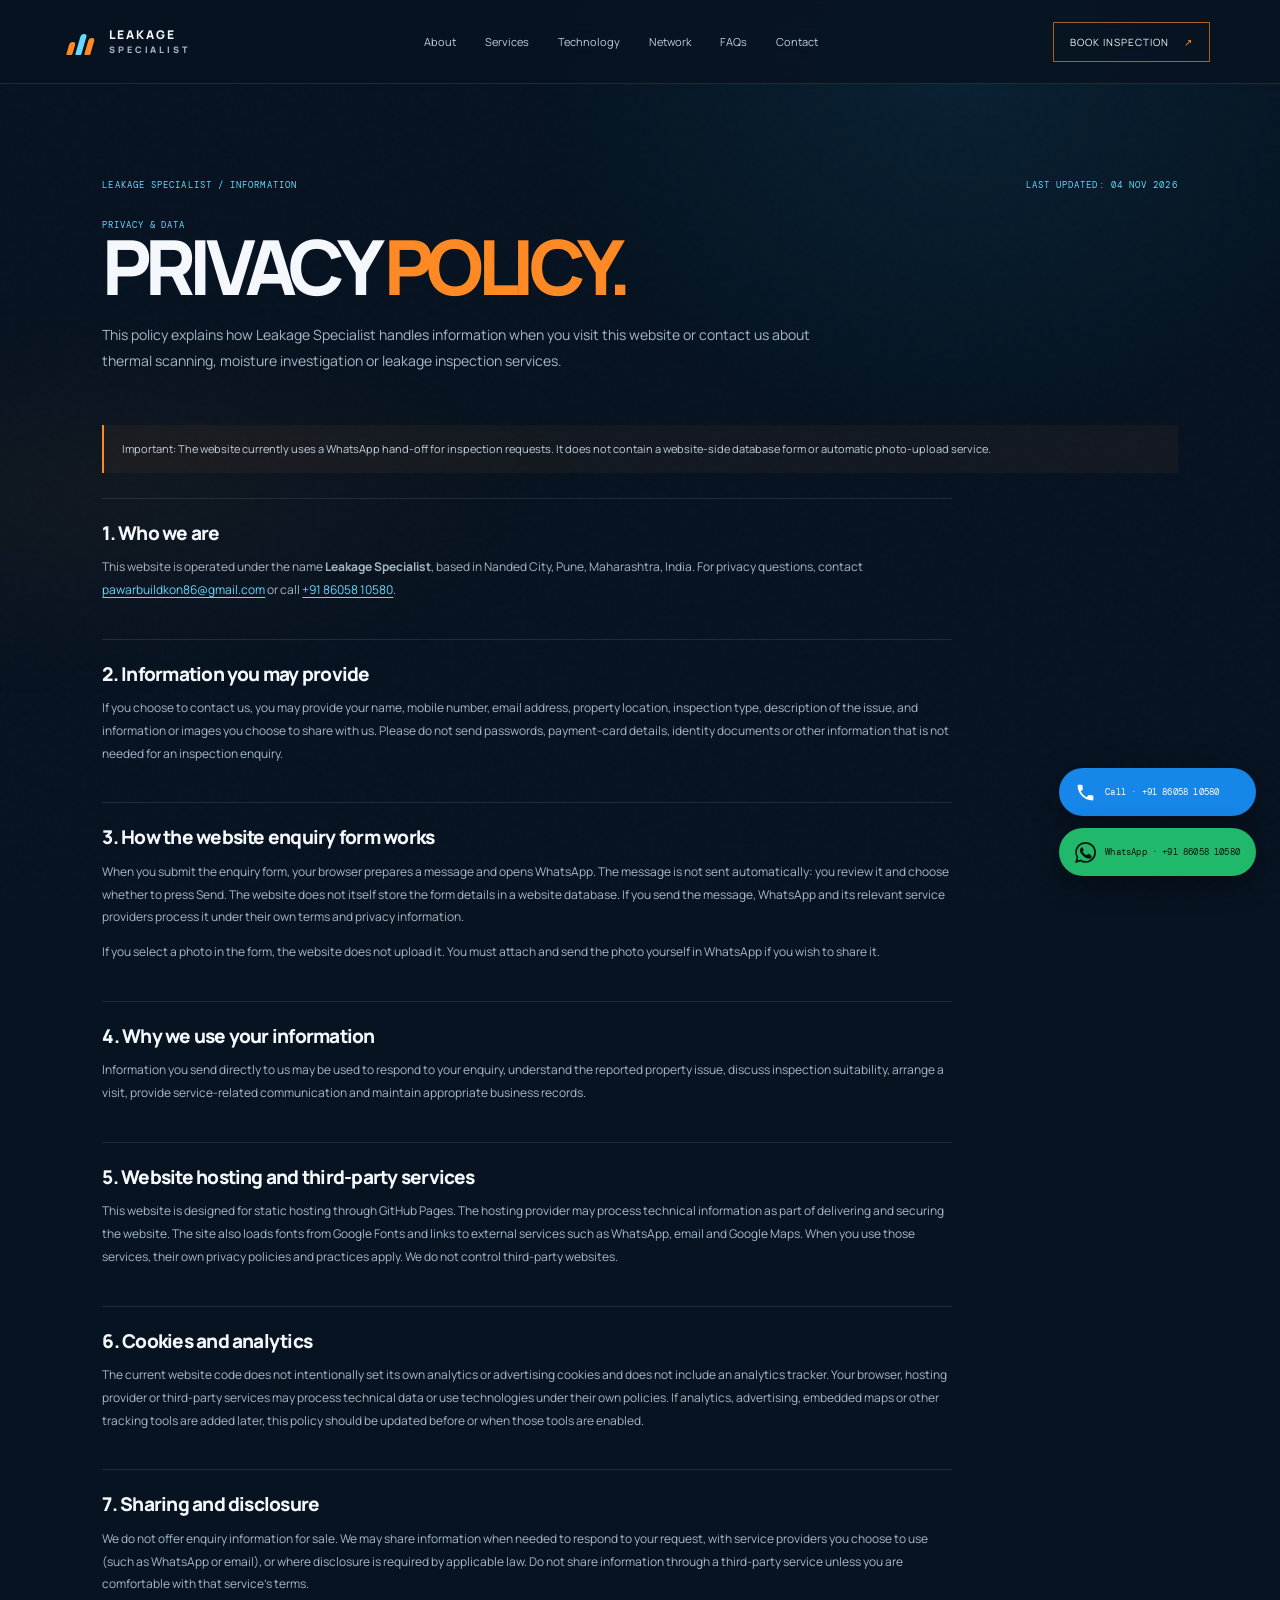
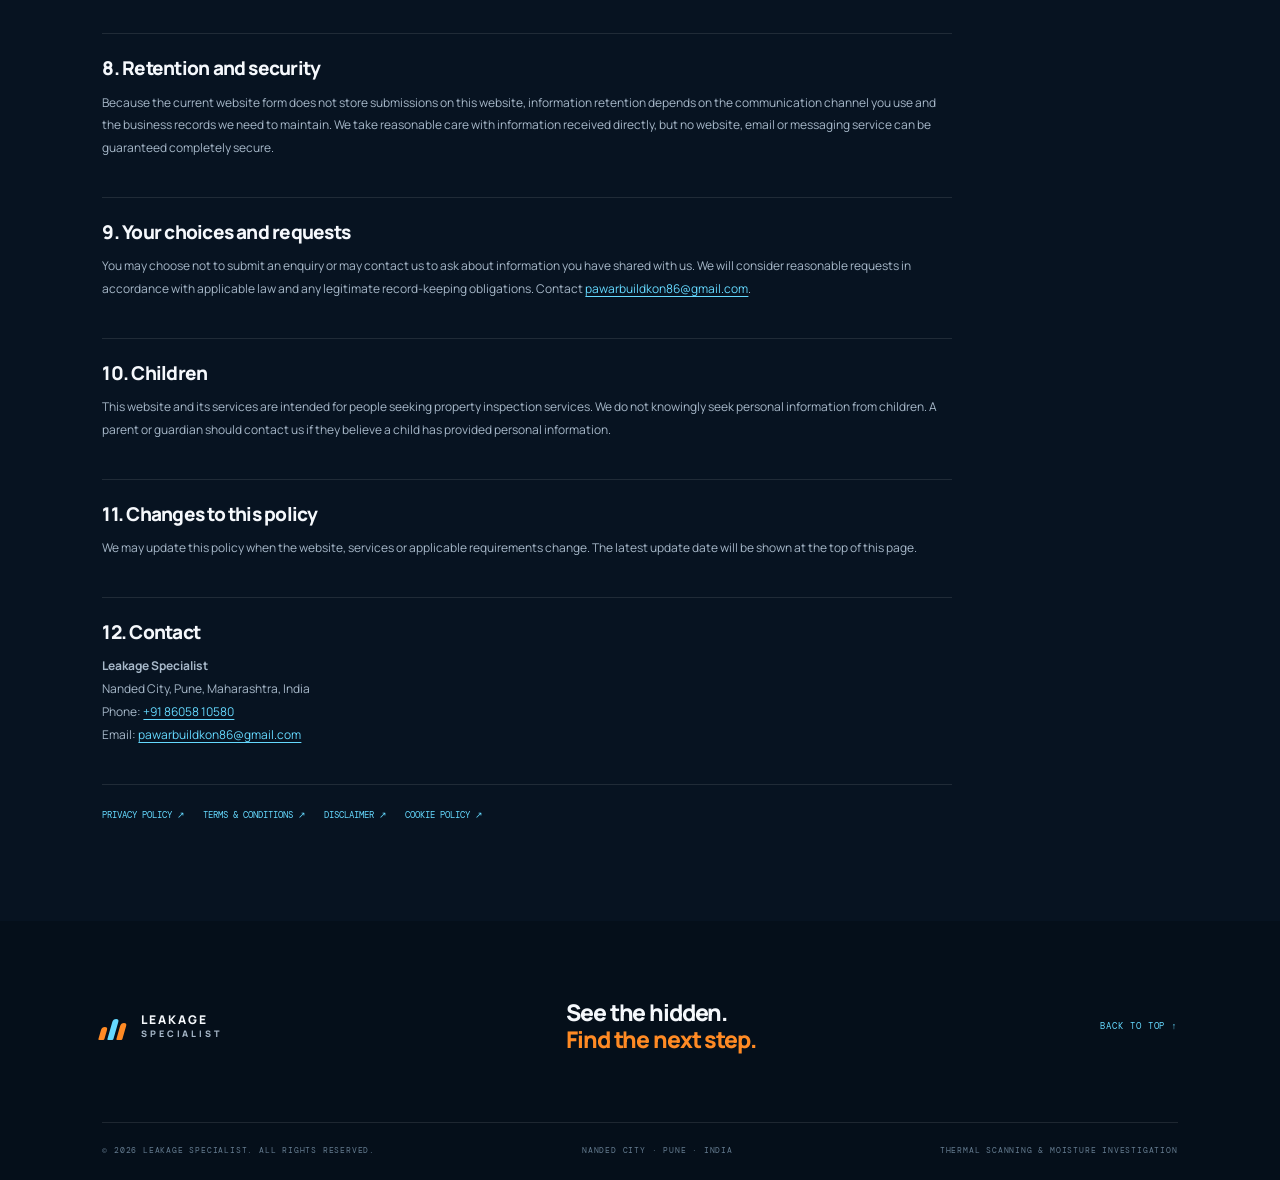
<file: privacy-policy.html>
<!doctype html>
<html lang="en">
<head>
  <meta charset="utf-8">
  <meta name="viewport" content="width=device-width, initial-scale=1">
  <meta name="theme-color" content="#071321">
  <title>Privacy Policy | Leakage Specialist</title>
  <meta name="description" content="Read how Leakage Specialist handles contact and enquiry information.">
  <link rel="canonical" href="https://leakagespecialist.com/privacy-policy.html">
  <link rel="icon" href="assets/favicon.svg" type="image/svg+xml">
  <link rel="preconnect" href="https://fonts.googleapis.com">
  <link rel="preconnect" href="https://fonts.gstatic.com" crossorigin>
  <link href="https://fonts.googleapis.com/css2?family=DM+Mono:wght@400;500&family=Manrope:wght@400;500;600;700;800&display=swap" rel="stylesheet">
  <link rel="stylesheet" href="styles.css">
  <!-- Google tag (gtag.js) -->
<script async src="https://www.googletagmanager.com/gtag/js?id=G-60ME58QK3J">
</script>
<script>
  window.dataLayer = window.dataLayer || [];
  function gtag(){dataLayer.push(arguments);}
  gtag('js', new Date());

  gtag('config', 'G-60ME58QK3J');
</script>
</head>
<body>
  <div class="noise" aria-hidden="true"></div>
  <header class="site-header" id="top">
    <a class="brand" href="index.html" aria-label="Leakage Specialist home">
      <span class="brand-mark"><span></span><span></span><span></span></span>
      <span class="brand-copy">LEAKAGE<span>SPECIALIST</span></span>
    </a>
    <button class="menu-toggle" aria-label="Open navigation" aria-expanded="false"><i></i><i></i></button>
    <nav class="main-nav" aria-label="Main navigation">
      <a href="index.html#about">About</a><a href="index.html#services">Services</a><a href="index.html#technology">Technology</a><a href="index.html#industry-network">Network</a><a href="index.html#faq">FAQs</a><a href="index.html#contact">Contact</a>
    </nav>
    <a class="nav-cta" href="index.html#contact">Book inspection <span>↗</span></a>
  </header>
  <main>
    <section class="legal-page section-shell">
      <div class="legal-topline"><span>LEAKAGE SPECIALIST / INFORMATION</span><span>LAST UPDATED: 04 NOV 2026</span></div>
      <div class="section-kicker">PRIVACY & DATA</div>
      <h1>PRIVACY <em>POLICY.</em></h1>
      <p class="legal-intro">This policy explains how Leakage Specialist handles information when you visit this website or contact us about thermal scanning, moisture investigation or leakage inspection services.</p>
      <div class="legal-callout">Important: The website currently uses a WhatsApp hand-off for inspection requests. It does not contain a website-side database form or automatic photo-upload service.</div>
      <div class="legal-content">
        <section><h2>1. Who we are</h2><p>This website is operated under the name <strong>Leakage Specialist</strong>, based in Nanded City, Pune, Maharashtra, India. For privacy questions, contact <a href="mailto:pawarbuildkon86@gmail.com">pawarbuildkon86@gmail.com</a> or call <a href="tel:+918605810580">+91 86058 10580</a>.</p></section>
        <section><h2>2. Information you may provide</h2><p>If you choose to contact us, you may provide your name, mobile number, email address, property location, inspection type, description of the issue, and information or images you choose to share with us. Please do not send passwords, payment-card details, identity documents or other information that is not needed for an inspection enquiry.</p></section>
        <section><h2>3. How the website enquiry form works</h2><p>When you submit the enquiry form, your browser prepares a message and opens WhatsApp. The message is not sent automatically: you review it and choose whether to press Send. The website does not itself store the form details in a website database. If you send the message, WhatsApp and its relevant service providers process it under their own terms and privacy information.</p><p>If you select a photo in the form, the website does not upload it. You must attach and send the photo yourself in WhatsApp if you wish to share it.</p></section>
        <section><h2>4. Why we use your information</h2><p>Information you send directly to us may be used to respond to your enquiry, understand the reported property issue, discuss inspection suitability, arrange a visit, provide service-related communication and maintain appropriate business records.</p></section>
        <section><h2>5. Website hosting and third-party services</h2><p>This website is designed for static hosting through GitHub Pages. The hosting provider may process technical information as part of delivering and securing the website. The site also loads fonts from Google Fonts and links to external services such as WhatsApp, email and Google Maps. When you use those services, their own privacy policies and practices apply. We do not control third-party websites.</p></section>
        <section><h2>6. Cookies and analytics</h2><p>The current website code does not intentionally set its own analytics or advertising cookies and does not include an analytics tracker. Your browser, hosting provider or third-party services may process technical data or use technologies under their own policies. If analytics, advertising, embedded maps or other tracking tools are added later, this policy should be updated before or when those tools are enabled.</p></section>
        <section><h2>7. Sharing and disclosure</h2><p>We do not offer enquiry information for sale. We may share information when needed to respond to your request, with service providers you choose to use (such as WhatsApp or email), or where disclosure is required by applicable law. Do not share information through a third-party service unless you are comfortable with that service's terms.</p></section>
        <section><h2>8. Retention and security</h2><p>Because the current website form does not store submissions on this website, information retention depends on the communication channel you use and the business records we need to maintain. We take reasonable care with information received directly, but no website, email or messaging service can be guaranteed completely secure.</p></section>
        <section><h2>9. Your choices and requests</h2><p>You may choose not to submit an enquiry or may contact us to ask about information you have shared with us. We will consider reasonable requests in accordance with applicable law and any legitimate record-keeping obligations. Contact <a href="mailto:pawarbuildkon86@gmail.com">pawarbuildkon86@gmail.com</a>.</p></section>
        <section><h2>10. Children</h2><p>This website and its services are intended for people seeking property inspection services. We do not knowingly seek personal information from children. A parent or guardian should contact us if they believe a child has provided personal information.</p></section>
        <section><h2>11. Changes to this policy</h2><p>We may update this policy when the website, services or applicable requirements change. The latest update date will be shown at the top of this page.</p></section>
        <section><h2>12. Contact</h2><p><strong>Leakage Specialist</strong><br>Nanded City, Pune, Maharashtra, India<br>Phone: <a href="tel:+918605810580">+91 86058 10580</a><br>Email: <a href="mailto:pawarbuildkon86@gmail.com">pawarbuildkon86@gmail.com</a></p></section>
      </div>
      <div class="legal-footer-links"><a href="privacy-policy.html">Privacy policy ↗</a><a href="terms-and-conditions.html">Terms & conditions ↗</a><a href="disclaimer.html">Disclaimer ↗</a><a href="cookie-policy.html">Cookie policy ↗</a></div>
    </section>
  </main>
  <footer class="site-footer section-shell">
    <div class="footer-top"><a class="brand" href="index.html"><span class="brand-mark"><span></span><span></span><span></span></span><span class="brand-copy">LEAKAGE<span>SPECIALIST</span></span></a><p>See the hidden.<br><em>Find the next step.</em></p><a class="back-top" href="#top">BACK TO TOP ↑</a></div>
    <div class="footer-bottom"><span>© 2026 LEAKAGE SPECIALIST. ALL RIGHTS RESERVED.</span><span>NANDED CITY · PUNE · INDIA</span><span>THERMAL SCANNING & MOISTURE INVESTIGATION</span></div>
  </footer>
  <div class="floating-contact" aria-label="Contact Leakage Specialist">
    <a class="floating-action floating-call" href="tel:+918605810580" aria-label="Call Leakage Specialist at +91 86058 10580" title="Call us"><svg viewBox="0 0 24 24" aria-hidden="true"><path d="M6.6 10.8a15.1 15.1 0 0 0 6.6 6.6l2.2-2.2a1 1 0 0 1 1.02-.24c1.12.37 2.32.57 3.58.57a1 1 0 0 1 1 1V20a1 1 0 0 1-1 1C10.6 21 3 13.4 3 4a1 1 0 0 1 1-1h3.5a1 1 0 0 1 1 1c0 1.26.2 2.46.57 3.58a1 1 0 0 1-.25 1.02z"/></svg><span>Call · +91 86058 10580</span></a>
    <a class="floating-action floating-wa" href="https://wa.me/918605810580" target="_blank" rel="noopener noreferrer" aria-label="Chat with Leakage Specialist on WhatsApp"><svg viewBox="0 0 24 24" aria-hidden="true"><path d="M20.5 3.5A11.8 11.8 0 0 0 12.1 0C5.6 0 .3 5.3.3 11.8c0 2.1.6 4.2 1.6 6L0 24l6.4-1.7a12 12 0 0 0 5.7 1.4h.1c6.5 0 11.8-5.3 11.8-11.8 0-3.2-1.2-6.1-3.5-8.4ZM12.1 21.7c-1.8 0-3.6-.5-5.1-1.4l-.4-.2-3.8 1 1-3.7-.2-.4a9.8 9.8 0 0 1-1.5-5.2c0-5.4 4.5-9.8 9.9-9.8 2.6 0 5.1 1 7 2.9s2.9 4.3 2.9 7c0 5.4-4.4 9.8-9.8 9.8Zm5.4-7.3c-.3-.1-1.7-.8-2-.9s-.5-.1-.7.2-.8.9-1 1.1-.4.2-.7.1a8.2 8.2 0 0 1-2.4-1.5 9 9 0 0 1-1.7-2.1c-.2-.3 0-.5.1-.6l.5-.6.3-.5c.1-.2 0-.4 0-.6l-.9-2.1c-.2-.6-.5-.5-.7-.5h-.6c-.2 0-.6.1-.9.4s-1.2 1.2-1.2 2.9 1.2 3.3 1.4 3.5 2.4 3.7 5.9 5.1c.8.3 1.4.5 1.9.6.8.2 1.5.2 2.1.1.6-.1 1.7-.7 1.9-1.4s.2-1.3.2-1.4-.2-.3-.5-.4Z"/></svg><span>WhatsApp · +91 86058 10580</span></a>
  </div>
  <script src="script.js"></script>
</body>
</html>
</file>
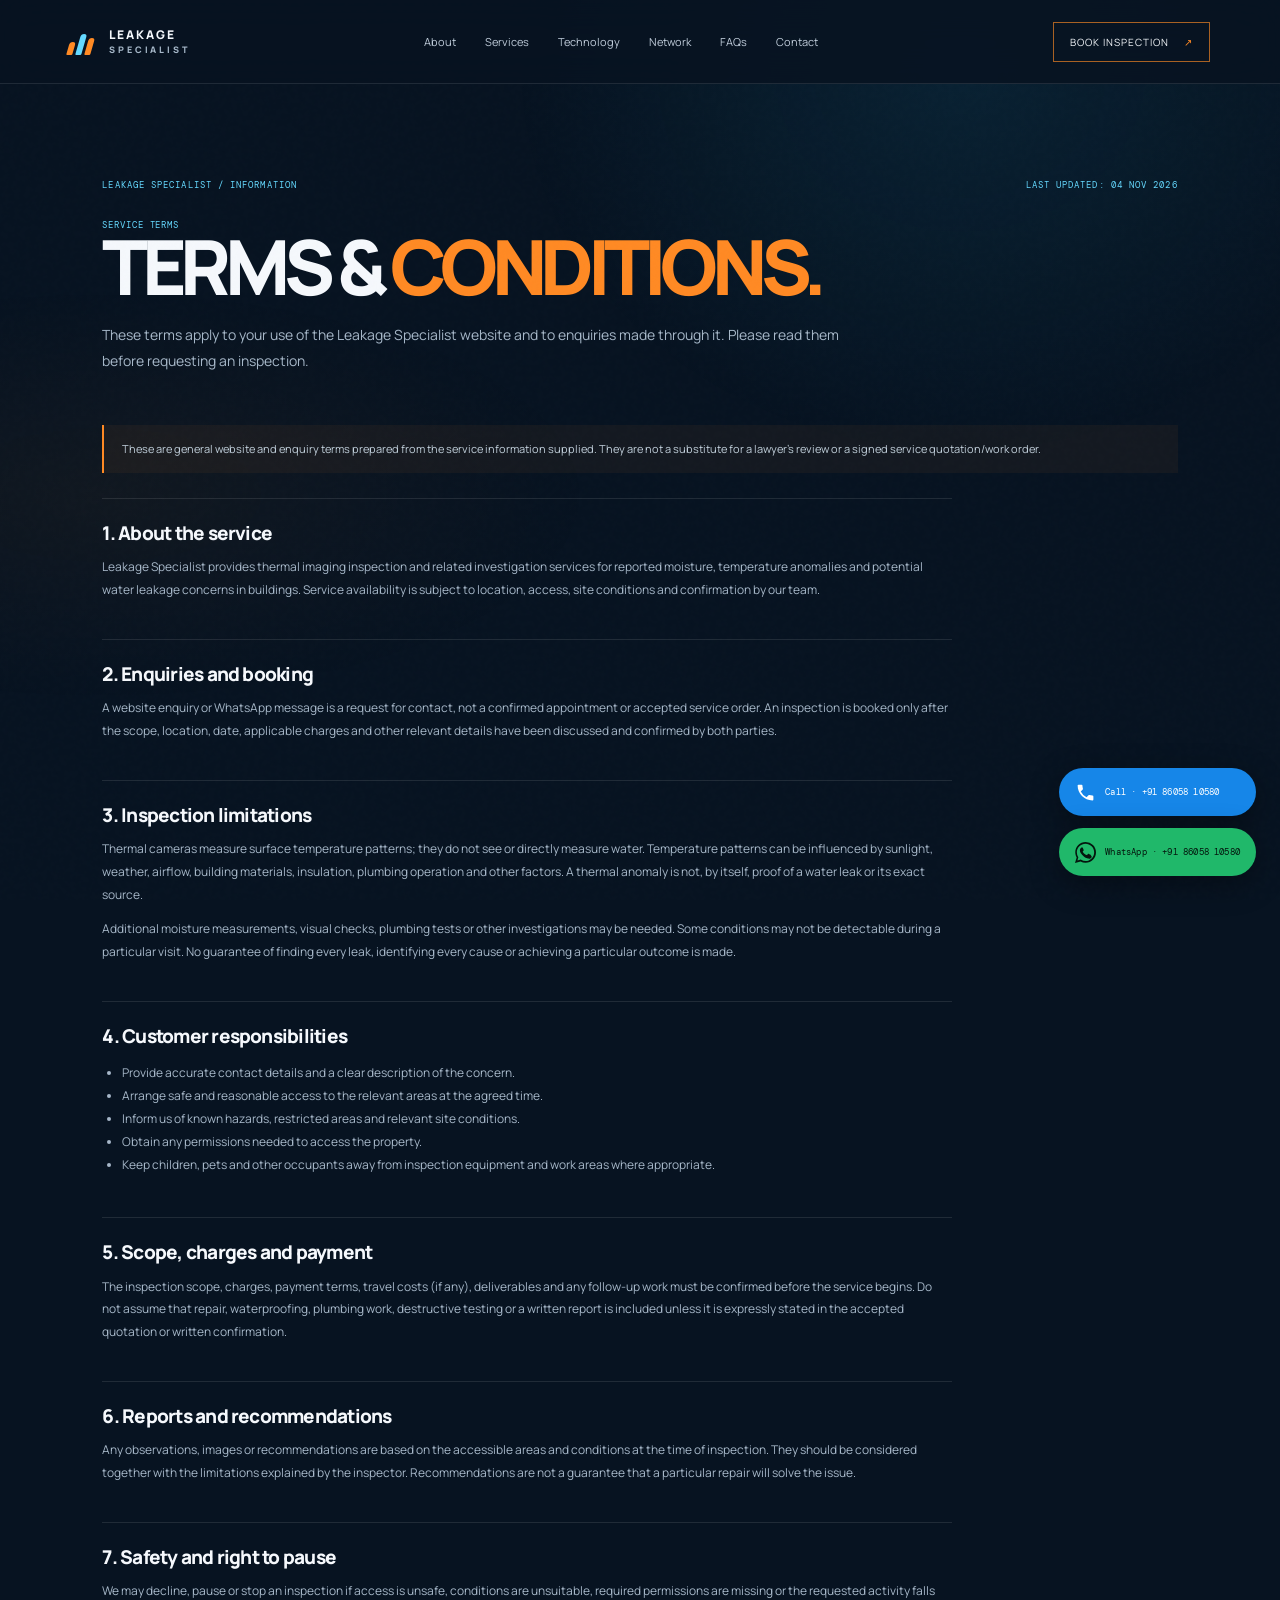
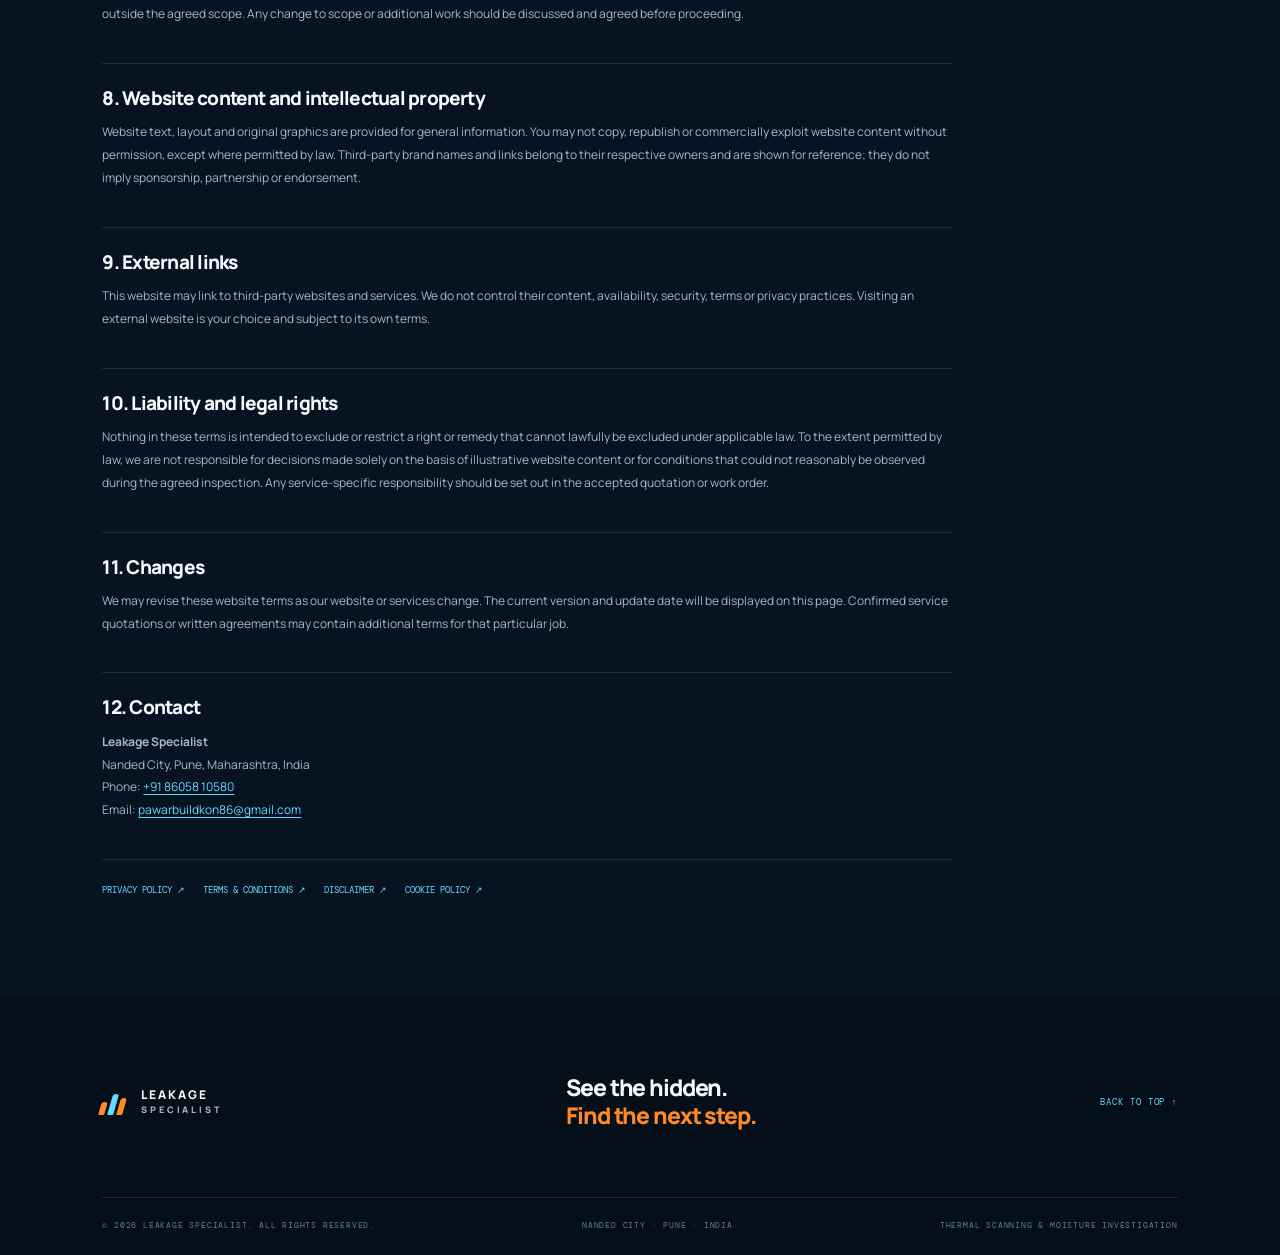
<file: terms-and-conditions.html>
<!doctype html>
<html lang="en">
<head>
  <script async src="https://www.googletagmanager.com/gtm.js?id=GTM-KVXVCFPG"></script>
<script>
  window.dataLayer = window.dataLayer || [];
  function gtag(){dataLayer.push(arguments);}
  gtag('js', new Date());
</script>
  <meta charset="utf-8">
  <meta name="viewport" content="width=device-width, initial-scale=1">
  <meta name="theme-color" content="#071321">
  <title>Terms and Conditions | Leakage Specialist</title>
  <meta name="description" content="Terms for using the Leakage Specialist website and requesting inspection services.">
  <link rel="canonical" href="https://leakagespecialist.com/terms-and-conditions.html">
  <link rel="icon" href="assets/favicon.svg" type="image/svg+xml">
  <link rel="preconnect" href="https://fonts.googleapis.com">
  <link rel="preconnect" href="https://fonts.gstatic.com" crossorigin>
  <link href="https://fonts.googleapis.com/css2?family=DM+Mono:wght@400;500&family=Manrope:wght@400;500;600;700;800&display=swap" rel="stylesheet">
  <link rel="stylesheet" href="styles.css">
  <!-- Google tag (gtag.js) -->
<script async src="https://www.googletagmanager.com/gtag/js?id=G-60ME58QK3J">
</script>
<script>
  window.dataLayer = window.dataLayer || [];
  function gtag(){dataLayer.push(arguments);}
  gtag('js', new Date());

  gtag('config', 'G-60ME58QK3J');
</script>
</head>
<body>
  <div class="noise" aria-hidden="true"></div>
  <header class="site-header" id="top">
    <a class="brand" href="index.html" aria-label="Leakage Specialist home">
      <span class="brand-mark"><span></span><span></span><span></span></span>
      <span class="brand-copy">LEAKAGE<span>SPECIALIST</span></span>
    </a>
    <button class="menu-toggle" aria-label="Open navigation" aria-expanded="false"><i></i><i></i></button>
    <nav class="main-nav" aria-label="Main navigation">
      <a href="index.html#about">About</a><a href="index.html#services">Services</a><a href="index.html#technology">Technology</a><a href="index.html#industry-network">Network</a><a href="index.html#faq">FAQs</a><a href="index.html#contact">Contact</a>
    </nav>
    <a class="nav-cta" href="index.html#contact">Book inspection <span>↗</span></a>
  </header>
  <main>
    <section class="legal-page section-shell">
      <div class="legal-topline"><span>LEAKAGE SPECIALIST / INFORMATION</span><span>LAST UPDATED: 04 NOV 2026</span></div>
      <div class="section-kicker">SERVICE TERMS</div>
      <h1>TERMS & <em>CONDITIONS.</em></h1>
      <p class="legal-intro">These terms apply to your use of the Leakage Specialist website and to enquiries made through it. Please read them before requesting an inspection.</p>
      <div class="legal-callout">These are general website and enquiry terms prepared from the service information supplied. They are not a substitute for a lawyer's review or a signed service quotation/work order.</div>
      <div class="legal-content">
        <section><h2>1. About the service</h2><p>Leakage Specialist provides thermal imaging inspection and related investigation services for reported moisture, temperature anomalies and potential water leakage concerns in buildings. Service availability is subject to location, access, site conditions and confirmation by our team.</p></section>
        <section><h2>2. Enquiries and booking</h2><p>A website enquiry or WhatsApp message is a request for contact, not a confirmed appointment or accepted service order. An inspection is booked only after the scope, location, date, applicable charges and other relevant details have been discussed and confirmed by both parties.</p></section>
        <section><h2>3. Inspection limitations</h2><p>Thermal cameras measure surface temperature patterns; they do not see or directly measure water. Temperature patterns can be influenced by sunlight, weather, airflow, building materials, insulation, plumbing operation and other factors. A thermal anomaly is not, by itself, proof of a water leak or its exact source.</p><p>Additional moisture measurements, visual checks, plumbing tests or other investigations may be needed. Some conditions may not be detectable during a particular visit. No guarantee of finding every leak, identifying every cause or achieving a particular outcome is made.</p></section>
        <section><h2>4. Customer responsibilities</h2><ul><li>Provide accurate contact details and a clear description of the concern.</li><li>Arrange safe and reasonable access to the relevant areas at the agreed time.</li><li>Inform us of known hazards, restricted areas and relevant site conditions.</li><li>Obtain any permissions needed to access the property.</li><li>Keep children, pets and other occupants away from inspection equipment and work areas where appropriate.</li></ul></section>
        <section><h2>5. Scope, charges and payment</h2><p>The inspection scope, charges, payment terms, travel costs (if any), deliverables and any follow-up work must be confirmed before the service begins. Do not assume that repair, waterproofing, plumbing work, destructive testing or a written report is included unless it is expressly stated in the accepted quotation or written confirmation.</p></section>
        <section><h2>6. Reports and recommendations</h2><p>Any observations, images or recommendations are based on the accessible areas and conditions at the time of inspection. They should be considered together with the limitations explained by the inspector. Recommendations are not a guarantee that a particular repair will solve the issue.</p></section>
        <section><h2>7. Safety and right to pause</h2><p>We may decline, pause or stop an inspection if access is unsafe, conditions are unsuitable, required permissions are missing or the requested activity falls outside the agreed scope. Any change to scope or additional work should be discussed and agreed before proceeding.</p></section>
        <section><h2>8. Website content and intellectual property</h2><p>Website text, layout and original graphics are provided for general information. You may not copy, republish or commercially exploit website content without permission, except where permitted by law. Third-party brand names and links belong to their respective owners and are shown for reference; they do not imply sponsorship, partnership or endorsement.</p></section>
        <section><h2>9. External links</h2><p>This website may link to third-party websites and services. We do not control their content, availability, security, terms or privacy practices. Visiting an external website is your choice and subject to its own terms.</p></section>
        <section><h2>10. Liability and legal rights</h2><p>Nothing in these terms is intended to exclude or restrict a right or remedy that cannot lawfully be excluded under applicable law. To the extent permitted by law, we are not responsible for decisions made solely on the basis of illustrative website content or for conditions that could not reasonably be observed during the agreed inspection. Any service-specific responsibility should be set out in the accepted quotation or work order.</p></section>
        <section><h2>11. Changes</h2><p>We may revise these website terms as our website or services change. The current version and update date will be displayed on this page. Confirmed service quotations or written agreements may contain additional terms for that particular job.</p></section>
        <section><h2>12. Contact</h2><p><strong>Leakage Specialist</strong><br>Nanded City, Pune, Maharashtra, India<br>Phone: <a href="tel:+918605810580">+91 86058 10580</a><br>Email: <a href="mailto:pawarbuildkon86@gmail.com">pawarbuildkon86@gmail.com</a></p></section>
      </div>
      <div class="legal-footer-links"><a href="privacy-policy.html">Privacy policy ↗</a><a href="terms-and-conditions.html">Terms & conditions ↗</a><a href="disclaimer.html">Disclaimer ↗</a><a href="cookie-policy.html">Cookie policy ↗</a></div>
    </section>
  </main>
  <footer class="site-footer section-shell">
    <div class="footer-top"><a class="brand" href="index.html"><span class="brand-mark"><span></span><span></span><span></span></span><span class="brand-copy">LEAKAGE<span>SPECIALIST</span></span></a><p>See the hidden.<br><em>Find the next step.</em></p><a class="back-top" href="#top">BACK TO TOP ↑</a></div>
    <div class="footer-bottom"><span>© 2026 LEAKAGE SPECIALIST. ALL RIGHTS RESERVED.</span><span>NANDED CITY · PUNE · INDIA</span><span>THERMAL SCANNING & MOISTURE INVESTIGATION</span></div>
  </footer>
  <div class="floating-contact" aria-label="Contact Leakage Specialist">
    <a class="floating-action floating-call" href="tel:+918605810580" aria-label="Call Leakage Specialist at +91 86058 10580" title="Call us"><svg viewBox="0 0 24 24" aria-hidden="true"><path d="M6.6 10.8a15.1 15.1 0 0 0 6.6 6.6l2.2-2.2a1 1 0 0 1 1.02-.24c1.12.37 2.32.57 3.58.57a1 1 0 0 1 1 1V20a1 1 0 0 1-1 1C10.6 21 3 13.4 3 4a1 1 0 0 1 1-1h3.5a1 1 0 0 1 1 1c0 1.26.2 2.46.57 3.58a1 1 0 0 1-.25 1.02z"/></svg><span>Call · +91 86058 10580</span></a>
    <a class="floating-action floating-wa" href="https://wa.me/918605810580" target="_blank" rel="noopener noreferrer" aria-label="Chat with Leakage Specialist on WhatsApp"><svg viewBox="0 0 24 24" aria-hidden="true"><path d="M20.5 3.5A11.8 11.8 0 0 0 12.1 0C5.6 0 .3 5.3.3 11.8c0 2.1.6 4.2 1.6 6L0 24l6.4-1.7a12 12 0 0 0 5.7 1.4h.1c6.5 0 11.8-5.3 11.8-11.8 0-3.2-1.2-6.1-3.5-8.4ZM12.1 21.7c-1.8 0-3.6-.5-5.1-1.4l-.4-.2-3.8 1 1-3.7-.2-.4a9.8 9.8 0 0 1-1.5-5.2c0-5.4 4.5-9.8 9.9-9.8 2.6 0 5.1 1 7 2.9s2.9 4.3 2.9 7c0 5.4-4.4 9.8-9.8 9.8Zm5.4-7.3c-.3-.1-1.7-.8-2-.9s-.5-.1-.7.2-.8.9-1 1.1-.4.2-.7.1a8.2 8.2 0 0 1-2.4-1.5 9 9 0 0 1-1.7-2.1c-.2-.3 0-.5.1-.6l.5-.6.3-.5c.1-.2 0-.4 0-.6l-.9-2.1c-.2-.6-.5-.5-.7-.5h-.6c-.2 0-.6.1-.9.4s-1.2 1.2-1.2 2.9 1.2 3.3 1.4 3.5 2.4 3.7 5.9 5.1c.8.3 1.4.5 1.9.6.8.2 1.5.2 2.1.1.6-.1 1.7-.7 1.9-1.4s.2-1.3.2-1.4-.2-.3-.5-.4Z"/></svg><span>WhatsApp · +91 86058 10580</span></a>
  </div>
  <script src="script.js"></script>
</body>
</html>
</file>
<file: styles.css>
@import url('https://fonts.googleapis.com/css2?family=DM+Mono:wght@400;500&family=Manrope:wght@400;500;600;700;800&display=swap');
:root{--bg:#071321;--bg2:#0d1f32;--card:#122b40;--orange:#ff8a24;--blue:#20b8e8;--cyan:#65d9ff;--white:#f5f8fc;--muted:#a7b8c9;--line:rgba(255,255,255,.1);--mono:'DM Mono',monospace;--sans:'Manrope',sans-serif}
*{box-sizing:border-box}html{scroll-behavior:smooth;scroll-padding-top:90px}body{margin:0;background:var(--bg);color:var(--white);font-family:var(--sans);overflow-x:hidden}body:before{content:"";position:fixed;inset:0;pointer-events:none;z-index:-1;background:radial-gradient(ellipse at 75% 8%,rgba(32,184,232,.09),transparent 33%),radial-gradient(ellipse at 8% 55%,rgba(255,138,36,.045),transparent 30%)}a{color:inherit;text-decoration:none}button,input,select,textarea{font:inherit}.noise{position:fixed;inset:0;z-index:10;pointer-events:none;opacity:.025;background-image:url("data:image/svg+xml,%3Csvg viewBox='0 0 180 180' xmlns='http://www.w3.org/2000/svg'%3E%3Cfilter id='n'%3E%3CfeTurbulence type='fractalNoise' baseFrequency='.9' numOctaves='3' stitchTiles='stitch'/%3E%3C/filter%3E%3Crect width='100%25' height='100%25' filter='url(%23n)' opacity='.6'/%3E%3C/svg%3E")}
.site-header{height:84px;padding:0 5.5vw;display:flex;align-items:center;justify-content:space-between;border-bottom:1px solid var(--line);position:sticky;top:0;z-index:50;background:rgba(7,19,33,.86);backdrop-filter:blur(18px)}.brand{display:flex;align-items:center;gap:12px}.brand-mark{width:27px;height:27px;display:flex;align-items:flex-end;gap:3px;transform:skew(-16deg)}.brand-mark span{display:block;width:6px;border-radius:3px 3px 1px 1px;background:var(--orange)}.brand-mark span:nth-child(1){height:13px}.brand-mark span:nth-child(2){height:21px;background:var(--cyan)}.brand-mark span:nth-child(3){height:17px;background:var(--orange)}.brand-copy{font-size:12px;font-weight:800;letter-spacing:.16em;line-height:1.35}.brand-copy span{display:block;color:var(--muted);font-size:9px;letter-spacing:.31em}.main-nav{display:flex;gap:29px}.main-nav a{font-size:11px;color:#c0ccda;transition:color .2s}.main-nav a:hover,.text-link:hover{color:var(--cyan)}.nav-cta{border:1px solid rgba(255,138,36,.65);padding:12px 16px;font-size:10px;text-transform:uppercase;letter-spacing:.1em;color:var(--white)}.nav-cta span,.button span{color:var(--orange);margin-left:12px}.menu-toggle{display:none;background:none;border:0}.section-shell{padding-left:8vw;padding-right:8vw}.hero{min-height:calc(100vh - 84px);padding-top:100px;padding-bottom:35px;position:relative;display:flex;flex-direction:column;justify-content:center}.hero-grid{display:grid;grid-template-columns:1.02fr .98fr;gap:5vw;align-items:center}.eyebrow,.section-kicker,.mono,.visual-topline,.visual-caption,.hero-proof,.hero-bottom,.image-label,.process-tag,.service-number,.gallery-card figcaption span,.form-top,.booking-form small,.footer-bottom,.back-top,.equipment-caption,.equipment-callout,.compare-foot,.disclaimer{font-family:var(--mono);letter-spacing:.1em;font-size:9px}.eyebrow{color:var(--cyan);display:flex;align-items:center;gap:10px}.live-dot{width:6px;height:6px;border-radius:50%;background:var(--orange);box-shadow:0 0 13px var(--orange)}h1{font-size:clamp(58px,7.3vw,112px);line-height:.93;letter-spacing:-.085em;margin:27px 0 26px;font-weight:800}h1 em,h2 em,.equipment-copy em,.footer-top em{font-style:normal;color:var(--orange)}.hero-lede{max-width:525px;color:var(--muted);font-size:15px;line-height:1.9}.hero-actions{display:flex;align-items:center;gap:25px;margin-top:34px}.button{display:inline-flex;align-items:center;justify-content:space-between;gap:12px;padding:17px 20px;font-size:10px;font-weight:800;letter-spacing:.08em;text-transform:uppercase;transition:transform .25s,background .25s,border .25s}.button:hover{transform:translateY(-3px)}.button-primary{background:var(--orange);color:#101923}.button-primary span{color:#101923}.button-primary:hover{background:#ffa34f}.button-quiet{padding-left:0;color:#d9e3ed}.button-quiet span{color:var(--cyan)}.hero-proof{display:flex;gap:12px;align-items:center;flex-wrap:wrap;color:#71869a;margin-top:57px;font-size:8px}.hero-proof b{width:3px;height:3px;background:var(--orange);border-radius:50%}.hero-visual{position:relative;max-width:620px;width:100%;justify-self:end}.visual-topline{display:flex;justify-content:space-between;color:#8097aa;padding:0 3px 12px}.thermal-frame{border:1px solid rgba(101,217,255,.22);background:#0b1b2b;padding:10px;position:relative;box-shadow:0 30px 100px rgba(0,0,0,.3)}.thermal-wall{height:420px;position:relative;overflow:hidden;background:linear-gradient(125deg,#112d42,#1b4052 42%,#10273a);isolation:isolate}.wall-grid,.ir-lines{position:absolute;inset:0;background-image:linear-gradient(rgba(255,255,255,.055) 1px,transparent 1px),linear-gradient(90deg,rgba(255,255,255,.055) 1px,transparent 1px);background-size:42px 42px;opacity:.6}.heat{position:absolute;filter:blur(28px);border-radius:50%;mix-blend-mode:screen}.heat-one{width:220px;height:280px;left:32%;top:22%;background:radial-gradient(ellipse,#ffb32e 0%,#ef4e35 26%,#8b3d81 50%,transparent 72%);transform:rotate(23deg)}.heat-two{width:200px;height:150px;left:53%;top:48%;background:radial-gradient(ellipse,#ffdf48 0%,#f65c32 34%,transparent 72%)}.heat-three{width:160px;height:230px;left:5%;top:38%;background:radial-gradient(ellipse,#20b8e8 0%,#176c9b 38%,transparent 72%)}.scanline{position:absolute;left:0;right:0;height:2px;top:0;background:linear-gradient(90deg,transparent,var(--cyan),#fff,transparent);box-shadow:0 0 20px var(--cyan);animation:scan 5s linear infinite;z-index:3}.target{position:absolute;border:1px solid var(--cyan);width:105px;height:75px;z-index:4}.target:before,.target:after{content:"";position:absolute;background:var(--cyan)}.target:before{width:1px;height:12px;left:-1px;top:-1px}.target:after{height:1px;width:12px;left:-1px;top:-1px}.target span{position:absolute;top:-19px;left:-1px;color:var(--cyan);font:9px var(--mono)}.target-a{left:43%;top:30%}.target-b{left:17%;top:66%;width:75px;height:55px;border-color:var(--orange)}.target-b span{color:var(--orange)}.thermal-cross{position:absolute;left:50%;top:50%;width:24px;height:24px;border:1px solid rgba(255,255,255,.6);border-radius:50%;transform:translate(-50%,-50%)}.thermal-cross:before,.thermal-cross:after{content:"";position:absolute;background:#fff}.thermal-cross:before{width:1px;height:36px;left:11px;top:-7px}.thermal-cross:after{height:1px;width:36px;top:11px;left:-7px}.camera-device{position:absolute;right:8%;bottom:6%;width:110px;height:175px;z-index:5;transform:rotate(-9deg);filter:drop-shadow(10px 14px 14px rgba(0,0,0,.45))}.camera-lens{position:absolute;top:0;left:20px;width:73px;height:73px;border-radius:18px;background:linear-gradient(145deg,#34495b,#0a1521);border:4px solid #506477;display:grid;place-items:center}.camera-lens i{width:37px;height:37px;border-radius:50%;border:5px solid #111c2b;background:radial-gradient(circle at 35% 30%,#65d9ff,#142b43 43%,#050c15 70%);box-shadow:0 0 10px #20b8e8}.camera-screen{position:absolute;top:83px;left:25px;width:64px;height:49px;border:4px solid #34485b;border-radius:5px;background:#0a1724;overflow:hidden}.camera-screen small{position:absolute;right:4px;bottom:3px;color:white;font:8px var(--mono)}.screen-heat{position:absolute;inset:0;background:radial-gradient(ellipse at 60% 40%,#ffbd32,#e84e32 30%,#234d8c 60%,#0b1a2b)}.camera-grip{position:absolute;left:42px;bottom:0;width:40px;height:49px;background:linear-gradient(90deg,#182a3a,#536273,#1a2b3a);border-radius:5px 5px 13px 13px}.temp-scale{position:absolute;left:15px;bottom:15px;display:flex;gap:4px;align-items:center;color:#d5e0eb;font:8px var(--mono)}.temp-scale i{width:13px;height:5px;background:#1e91c6}.temp-scale i:nth-of-type(2){background:#53d4d7}.temp-scale i:nth-of-type(3){background:#e9d74a}.temp-scale i:nth-of-type(4){background:#ff8a24}.temp-scale i:nth-of-type(5){background:#ed4438}.visual-caption{display:flex;justify-content:space-between;color:#8196a8;padding:12px 2px 3px;font-size:8px}.floating-data{position:absolute;background:rgba(8,23,37,.88);border:1px solid var(--line);padding:12px 15px;backdrop-filter:blur(10px);box-shadow:0 12px 40px rgba(0,0,0,.2)}.floating-data small{display:block;font:8px var(--mono);color:var(--muted);letter-spacing:.1em}.floating-data strong{display:block;margin-top:5px;font-size:17px;letter-spacing:-.04em}.floating-data strong span{color:var(--orange);font-size:11px}.data-one{top:21%;right:-25px}.data-two{bottom:13%;left:-34px}.hero-bottom{display:flex;gap:18px;align-items:center;color:#71869a;margin-top:50px}.hero-line{height:1px;width:90px;background:var(--line)}.hero-line i{display:block;width:28%;height:1px;background:var(--orange)}
@keyframes scan{0%{top:0}100%{top:100%}}
.intro,.services,.process,.technology,.equipment,.reasons,.gallery,.faq,.contact{padding-top:125px;padding-bottom:125px}.section-kicker{color:var(--cyan)}.intro-grid{display:grid;grid-template-columns:1fr .7fr;gap:8vw;margin-top:35px;align-items:end}.intro h2,h2{font-size:clamp(39px,5vw,68px);line-height:1.02;letter-spacing:-.07em;margin:0;font-weight:800}.intro-text p,.section-head>p,.tech-heading>p,.equipment-copy>p,.faq-grid>div>p,.contact-head>p{font-size:13px;line-height:1.9;color:var(--muted)}.intro-text p:first-child{color:#e1e9f1}.muted{color:#8195a8!important}.text-link{display:inline-block;color:var(--cyan);font:10px var(--mono);text-transform:uppercase;letter-spacing:.06em;margin-top:15px}.text-link span{margin-left:12px}.intro-visual{display:grid;grid-template-columns:1.6fr .7fr;gap:25px;align-items:end;margin-top:70px}.intro-image{height:310px;position:relative;border:1px solid var(--line);padding:10px;background:#0c2032}.infrared-wall{height:100%;overflow:hidden;position:relative;background:linear-gradient(120deg,#1a4052,#14283b)}.ir-blotch{position:absolute;width:40%;height:100%;left:25%;top:0;background:radial-gradient(ellipse,#ffbf35 0%,#e84f37 30%,#6b3986 54%,transparent 72%);filter:blur(25px);transform:rotate(20deg)}.ir-blotch.second{left:55%;top:25%;width:30%;height:70%;background:radial-gradient(ellipse,#ffdf5c,#fa7931 40%,transparent 70%)}.ir-lines{opacity:.35}.image-label{position:absolute;bottom:23px;left:25px;right:25px;display:flex;justify-content:space-between;color:#dbe8f1}.intro-note{display:flex;gap:15px;border-left:1px solid var(--orange);padding:5px 0 5px 18px}.note-icon{color:var(--orange);font-size:22px}.intro-note strong{font-size:12px}.intro-note p{font-size:10px;line-height:1.7;color:var(--muted)}
.services{background:linear-gradient(180deg,rgba(13,31,50,.5),rgba(7,19,33,0))}.section-head{display:flex;justify-content:space-between;align-items:end;gap:40px;margin-bottom:48px}.section-head h2{margin-top:25px}.section-head>p{max-width:310px;margin-bottom:5px}.service-grid{display:grid;grid-template-columns:repeat(5,1fr);border-top:1px solid var(--line);border-left:1px solid var(--line)}.service-card{min-height:245px;padding:24px 20px;border-right:1px solid var(--line);border-bottom:1px solid var(--line);position:relative;transition:background .3s,transform .3s}.service-card:hover{background:rgba(32,184,232,.055);transform:translateY(-4px)}.service-number{color:#647b8f}.service-icon{font-size:29px;color:var(--cyan);margin:24px 0 15px;height:34px}.service-card:nth-child(3n) .service-icon{color:var(--orange)}.service-card h3{font-size:14px;line-height:1.4;margin:0 0 10px}.service-card p{font-size:10px;line-height:1.75;color:var(--muted);min-height:54px}.service-card a{display:inline-block;color:var(--cyan);font:9px var(--mono);text-transform:uppercase;margin-top:9px}.service-card a span{margin-left:8px}
.process-list{border-top:1px solid var(--line);margin-top:45px}.process-item{display:grid;grid-template-columns:100px 1fr 120px;gap:25px;align-items:center;padding:27px 10px;border-bottom:1px solid var(--line);transition:padding .25s,background .25s}.process-item:hover{padding-left:22px;background:rgba(255,255,255,.018)}.process-no{font:18px var(--mono);color:var(--orange)}.process-item h3{font-size:17px;margin:0 0 7px}.process-item p{margin:0;color:var(--muted);font-size:11px}.process-tag{text-align:right;color:#71869a}
.technology{background:var(--bg2);position:relative;overflow:hidden}.technology:before{content:"";position:absolute;width:550px;height:550px;border-radius:50%;background:rgba(32,184,232,.07);filter:blur(80px);right:-150px;top:5%}.tech-top{display:flex;justify-content:space-between}.tech-index{color:#6e8498}.tech-heading{display:flex;align-items:end;justify-content:space-between;gap:40px;margin:35px 0 55px;position:relative}.tech-heading>p{max-width:300px}.comparison{position:relative;border:1px solid rgba(101,217,255,.25);padding:10px;background:#081827}.compare-images{height:450px;position:relative;overflow:hidden;--split:52%}.compare-before,.compare-after{position:absolute;inset:0;overflow:hidden}.demo-wall{height:100%;background:linear-gradient(135deg,#20394a,#71808a 45%,#24394a);position:relative}.demo-wall:before{content:"";position:absolute;inset:0;background:linear-gradient(90deg,transparent 49.8%,rgba(0,0,0,.18) 50%,transparent 50.2%),linear-gradient(0deg,transparent 49.8%,rgba(0,0,0,.18) 50%,transparent 50.2%);background-size:130px 130px}.demo-wall:after{content:"";position:absolute;left:43%;top:25%;width:18%;height:55%;border:1px solid rgba(255,255,255,.2);background:linear-gradient(90deg,rgba(255,255,255,.07),rgba(0,0,0,.13))}.compare-after{width:var(--split);border-right:2px solid white;z-index:2}.demo-thermal{height:100%;width:calc(100vw - 16vw);max-width:1200px;background:radial-gradient(ellipse at 45% 48%,#ffdf54 0%,#ff7e27 15%,#df403d 29%,#773f87 45%,#146f9d 63%,#122a46 82%);position:relative}.demo-thermal:before{content:"";position:absolute;inset:0;background-image:linear-gradient(rgba(255,255,255,.08) 1px,transparent 1px),linear-gradient(90deg,rgba(255,255,255,.08) 1px,transparent 1px);background-size:50px 50px}.compare-label{position:absolute;bottom:20px;left:22px;font:9px var(--mono);letter-spacing:.1em;background:rgba(7,19,33,.75);padding:9px 11px}.compare-handle{position:absolute;z-index:3;left:var(--split);top:50%;transform:translate(-50%,-50%);width:42px;height:42px;border-radius:50%;background:var(--orange);display:grid;place-items:center;color:#111;font-size:20px;pointer-events:none}.compare-images input{position:absolute;inset:0;width:100%;height:100%;opacity:0;cursor:ew-resize;z-index:4}.compare-foot{display:flex;justify-content:space-between;align-items:center;color:#8398aa;padding:16px 4px 4px}.temperature-legend{display:flex;align-items:center;gap:7px}.temperature-legend i{width:17px;height:5px;background:#197ba9}.temperature-legend i:nth-of-type(2){background:#e8b83e}.temperature-legend i:nth-of-type(3){background:#e64c35}.disclaimer{color:#74899d;font-size:8px;line-height:1.7;margin-top:17px;letter-spacing:.04em}
.equipment{background:#091a2b}.equipment-grid{display:grid;grid-template-columns:.8fr 1.2fr;gap:7vw;align-items:center}.equipment-copy h2{margin:28px 0}.equipment-copy>p{max-width:400px;margin-bottom:30px}.button-outline{border:1px solid rgba(101,217,255,.45);color:var(--white)}.button-outline span{color:var(--cyan)}.equipment-art{height:500px;position:relative;display:grid;place-items:center;overflow:hidden}.orbit{position:absolute;border:1px solid rgba(32,184,232,.17);border-radius:50%;width:430px;height:430px}.orbit-two{width:330px;height:330px;border-color:rgba(255,138,36,.2);border-style:dashed}.device{width:180px;height:350px;position:relative;transform:rotate(7deg);filter:drop-shadow(25px 30px 30px rgba(0,0,0,.5));z-index:2}.device-body{position:absolute;top:48px;left:15px;width:150px;height:220px;border-radius:24px 24px 15px 15px;background:linear-gradient(110deg,#152a3e,#5c6b79 17%,#182b3d 42%,#0b1928 100%);border:2px solid #607386;box-shadow:inset 5px 0 9px rgba(255,255,255,.12),inset -8px 0 12px #06101b}.device-top{position:absolute;top:0;left:45px;width:90px;height:67px;border-radius:20px 20px 13px 13px;background:linear-gradient(145deg,#60778b,#101e2e);border:3px solid #718699;z-index:3}.device-screen{position:absolute;top:35px;left:24px;width:100px;height:76px;border:5px solid #63798d;border-radius:5px;background:#0b1725;overflow:hidden}.device-heat{position:absolute;inset:0;background:radial-gradient(ellipse at 65% 40%,#ffdc45,#ed6031 30%,#4a4687 56%,#147eac 85%)}.device-screen span{position:absolute;right:5px;bottom:3px;color:#fff;font:9px var(--mono)}.device-lens{position:absolute;left:48px;top:128px;width:55px;height:55px;border-radius:50%;background:radial-gradient(circle at 35% 30%,#81dfff,#163b5d 40%,#050c16 70%);border:7px solid #53697d;box-shadow:0 0 0 3px #111d2a}.device-buttons{position:absolute;bottom:15px;left:48px;display:flex;gap:8px}.device-buttons i{width:8px;height:8px;border-radius:50%;background:var(--orange)}.device-handle{position:absolute;bottom:0;left:60px;width:65px;height:115px;background:linear-gradient(90deg,#111e2d,#657384 35%,#172638 80%);clip-path:polygon(5% 0,95% 0,83% 100%,18% 100%);border-radius:0 0 15px 15px}.equipment-callout{position:absolute;color:#9eb2c4;z-index:3}.equipment-callout i{display:inline-block;width:6px;height:6px;border-radius:50%;background:var(--orange);margin-right:7px}.callout-a{top:26%;left:5%}.callout-b{right:0;top:53%}.equipment-caption{position:absolute;bottom:25px;color:#71869a}
.reason-grid{display:grid;grid-template-columns:repeat(4,1fr);border-top:1px solid var(--line);border-left:1px solid var(--line)}.reason{padding:27px 22px;min-height:210px;border-right:1px solid var(--line);border-bottom:1px solid var(--line)}.reason>span{font:10px var(--mono);color:var(--orange)}.reason h3{font-size:14px;margin:28px 0 10px}.reason p{font-size:10px;line-height:1.8;color:var(--muted)}
.gallery-grid{display:grid;grid-template-columns:1.2fr .8fr .8fr;grid-template-rows:220px 220px;gap:15px}.gallery-card{margin:0;position:relative;background:#10263a;border:1px solid var(--line);overflow:hidden}.gallery-large{grid-row:span 2}.gallery-art{position:absolute;inset:0;transition:transform .6s}.gallery-card:hover .gallery-art{transform:scale(1.04)}.art-wall{background:linear-gradient(130deg,#213b4e,#71808a 48%,#152a3c)}.art-wall div{position:absolute;left:28%;top:15%;width:44%;height:70%;border:1px solid rgba(255,255,255,.18);background:linear-gradient(90deg,rgba(0,0,0,.15),rgba(255,255,255,.08));box-shadow:0 0 50px rgba(32,184,232,.12)}.art-thermal{background:radial-gradient(ellipse at 50% 55%,#ffdc50,#ed5736 25%,#764181 50%,#126f9d 75%,#102b44)}.art-thermal:after{content:"";position:absolute;inset:0;background:repeating-linear-gradient(0deg,transparent 0 34px,rgba(255,255,255,.08) 35px)}.art-ceiling{background:linear-gradient(155deg,#253e51 0 48%,#101f30 49%)}.art-ceiling:after{content:"";position:absolute;left:35%;top:30%;width:28%;height:35%;border-radius:50%;background:radial-gradient(ellipse,#e9a849,#754b67 48%,transparent 72%);filter:blur(8px)}.art-roof{background:repeating-linear-gradient(165deg,#293e50 0 25px,#1b3042 26px 28px)}.gallery-card figcaption{position:absolute;left:18px;right:18px;bottom:17px;display:flex;flex-direction:column;gap:5px;text-shadow:0 2px 8px #000}.gallery-card figcaption span{color:#b7cad9;font-size:8px}.gallery-card figcaption b{font-size:13px}
.faq{background:#091a2b}.faq-grid{display:grid;grid-template-columns:.7fr 1.3fr;gap:9vw}.faq-grid h2{margin:27px 0}.faq-grid>div>p{max-width:270px}.faq-list details{border-bottom:1px solid var(--line)}.faq-list details:first-child{border-top:1px solid var(--line)}.faq-list summary{list-style:none;cursor:pointer;padding:21px 0;font-size:13px;font-weight:700;display:flex;justify-content:space-between;gap:20px}.faq-list summary::-webkit-details-marker{display:none}.faq-list summary span{color:var(--orange);font-size:18px;transition:transform .2s}.faq-list details[open] summary span{transform:rotate(45deg)}.faq-list details p{color:var(--muted);font-size:11px;line-height:1.85;max-width:650px;margin:0;padding:0 25px 20px 0}
.contact{background:linear-gradient(180deg,#0d1f32,#071321)}.contact-head{max-width:820px}.contact-head h2{margin:30px 0 18px}.contact-head>p{max-width:520px}.contact-grid{display:grid;grid-template-columns:.8fr 1.2fr;gap:8vw;margin-top:55px}.contact-details{display:flex;flex-direction:column}.contact-method{display:flex;gap:17px;align-items:center;padding:20px 0;border-bottom:1px solid var(--line)}.method-icon{width:38px;height:38px;border:1px solid rgba(32,184,232,.35);display:grid;place-items:center;color:var(--cyan)}.contact-method small,.contact-address small{display:block;color:#71869a;font:8px var(--mono);letter-spacing:.12em;margin-bottom:7px}.contact-method strong{font-size:13px}.contact-address{padding:28px 0 17px}.contact-address strong{font-size:16px;line-height:1.6}.contact-address span{display:block;color:var(--muted);font-size:10px;margin-top:8px}.map-link{color:var(--cyan);font:9px var(--mono);text-transform:uppercase;margin-top:10px}.booking-form{background:#10273a;border:1px solid rgba(101,217,255,.16);padding:30px}.form-top{display:flex;justify-content:space-between;color:var(--cyan);padding-bottom:22px;border-bottom:1px solid var(--line);margin-bottom:20px}.booking-form label{display:block;color:#d9e3ec;font-size:10px;font-weight:700;margin-bottom:16px}.booking-form input,.booking-form select,.booking-form textarea{display:block;width:100%;margin-top:8px;background:#0a1c2d;border:1px solid rgba(255,255,255,.12);color:var(--white);padding:13px 14px;border-radius:0;outline:none;font-size:11px}.booking-form input:focus,.booking-form select:focus,.booking-form textarea:focus{border-color:var(--cyan)}.booking-form input::placeholder,.booking-form textarea::placeholder{color:#647c90}.booking-form select{color:#b9c9d8}.booking-form select option{background:#0a1c2d}.booking-form textarea{resize:vertical}.form-row{display:grid;grid-template-columns:1fr 1fr;gap:15px}.optional{font:8px var(--mono);color:#71869a;margin-left:5px}.upload-label input{font-size:9px}.submit-button{width:100%;border:0;cursor:pointer;margin-top:5px}.form-note{font-size:9px;line-height:1.7;color:#8297aa;margin:14px 0 0}.site-footer{padding-top:55px;padding-bottom:25px;background:#050f1a}.footer-top{display:flex;justify-content:space-between;align-items:center;padding-bottom:45px;border-bottom:1px solid var(--line)}.footer-top>p{font-size:23px;font-weight:800;letter-spacing:-.05em;line-height:1.2}.back-top{color:var(--cyan)}.footer-bottom{display:flex;justify-content:space-between;gap:15px;color:#657c90;padding-top:22px;font-size:8px}.floating-contact{position:fixed;right:24px;bottom:24px;z-index:40;display:flex;flex-direction:column;gap:12px}.floating-action{min-height:48px;padding:0 16px;border-radius:999px;display:flex;flex-direction:row;align-items:center;justify-content:flex-start;gap:9px;box-shadow:0 8px 30px rgba(0,0,0,.35);transition:transform .2s;color:#fff;white-space:nowrap}.floating-action:hover{transform:translateY(-4px) scale(1.04)}.floating-action svg{width:21px;height:21px;fill:currentColor}.floating-action span{font:9px var(--mono);letter-spacing:.02em}.floating-call{background:#1686e8}.floating-wa{background:#20b86a;color:#04150d}@media(max-width:760px){.floating-contact{right:16px;bottom:16px;gap:10px}.floating-action{min-height:46px;padding:0 13px}.floating-action span{font-size:8px}}
.reveal{opacity:0;transform:translateY(22px);transition:opacity .7s ease,transform .7s cubic-bezier(.2,.7,.2,1)}.reveal.is-visible{opacity:1;transform:translateY(0)}
@media(max-width:1100px){.main-nav{gap:17px}.main-nav a{font-size:10px}.service-grid{grid-template-columns:repeat(3,1fr)}.hero{padding-top:70px}.thermal-wall{height:360px}.reason-grid{grid-template-columns:repeat(2,1fr)}}
@media(max-width:760px){.site-header{height:70px;padding:0 6vw}.menu-toggle{display:flex;flex-direction:column;gap:6px;padding:10px}.menu-toggle i{display:block;width:23px;height:1px;background:var(--white)}.main-nav{display:none;position:absolute;top:70px;left:0;right:0;padding:22px 7vw 28px;background:#091a2b;border-bottom:1px solid var(--line);flex-direction:column;gap:20px}.main-nav.open{display:flex}.main-nav a{font-size:13px}.nav-cta{display:none}.section-shell{padding-left:6vw;padding-right:6vw}.hero{min-height:auto;padding-top:72px;padding-bottom:35px}.hero-grid{grid-template-columns:1fr;gap:55px}.hero h1{font-size:clamp(57px,14vw,88px)}.hero-lede{font-size:13px}.hero-proof{margin-top:35px;line-height:2}.hero-visual{max-width:560px;justify-self:center}.thermal-wall{height:310px}.camera-device{transform:scale(.8) rotate(-9deg);transform-origin:bottom right;right:4%;bottom:5%}.floating-data.data-one{right:-5px;top:17%}.floating-data.data-two{left:-6px;bottom:13%}.hero-bottom{margin-top:38px}.intro,.services,.process,.technology,.equipment,.reasons,.gallery,.faq,.contact{padding-top:85px;padding-bottom:85px}.intro-grid,.equipment-grid,.faq-grid,.contact-grid{grid-template-columns:1fr;gap:35px}.intro-grid{margin-top:28px}.intro-visual{grid-template-columns:1fr;margin-top:40px}.intro-note{max-width:400px}.section-head{display:block}.section-head>p{margin-top:20px}.service-grid{grid-template-columns:repeat(2,1fr)}.service-card{padding:19px 15px;min-height:235px}.service-card h3{font-size:12px}.service-card p{font-size:9px}.process-item{grid-template-columns:48px 1fr;gap:15px;padding:23px 3px}.process-tag{display:none}.process-item h3{font-size:15px}.process-item p{font-size:10px;line-height:1.7}.tech-heading{display:block}.tech-heading>p{margin-top:20px}.compare-images{height:330px}.demo-thermal{width:88vw}.compare-foot{flex-wrap:wrap;gap:12px}.equipment-grid{gap:20px}.equipment-art{height:410px}.orbit{width:340px;height:340px}.orbit-two{width:270px;height:270px}.callout-a{left:0}.callout-b{right:0}.reason-grid{grid-template-columns:1fr 1fr}.reason{padding:22px 16px;min-height:195px}.reason h3{font-size:12px}.gallery-grid{grid-template-columns:1fr 1fr;grid-template-rows:200px 170px 170px}.gallery-large{grid-column:span 2;grid-row:auto}.faq-grid{gap:40px}.contact-head h2{font-size:clamp(37px,9vw,58px)}.booking-form{padding:22px 17px}.footer-top{flex-wrap:wrap;gap:20px}.footer-top>p{font-size:18px}.footer-bottom{flex-direction:column;line-height:1.8}}
@media(max-width:420px){.service-grid{grid-template-columns:1fr}.service-card{min-height:190px}.service-card p{min-height:0}.form-row{grid-template-columns:1fr;gap:0}.hero-actions{align-items:flex-start;flex-direction:column;gap:8px}.hero-actions .button-quiet{padding:12px 0}.thermal-wall{height:260px}.visual-caption{font-size:7px}.temp-scale{transform:scale(.8);transform-origin:left bottom}.camera-device{transform:scale(.68) rotate(-9deg)}.data-one{transform:scale(.85);transform-origin:right top}.data-two{transform:scale(.85);transform-origin:left bottom}.compare-images{height:270px}.reason-grid{grid-template-columns:1fr}.reason{min-height:150px}.reason h3{margin-top:18px}.gallery-grid{grid-template-rows:180px 150px 150px}}
@media(prefers-reduced-motion:reduce){*,*::before,*::after{scroll-behavior:auto!important;animation-duration:.01ms!important;animation-iteration-count:1!important;transition-duration:.01ms!important}.reveal{opacity:1;transform:none}}


/* Brands and industry ecosystem */
.ecosystem{background:linear-gradient(180deg,#091a2b 0%,#0b1d30 100%);border-top:1px solid rgba(255,255,255,.045);border-bottom:1px solid rgba(255,255,255,.045)}
.ecosystem-label{display:flex;align-items:center;gap:15px;color:var(--cyan);font:9px var(--mono);letter-spacing:.12em;margin:45px 0 18px}
.ecosystem-label i{height:1px;background:var(--line);flex:1}
.ecosystem-label small{color:#71869a;font:8px var(--mono)}
.brand-strip{display:grid;grid-template-columns:repeat(5,1fr);border:1px solid var(--line);background:rgba(255,255,255,.018)}
.brand-tile{min-height:150px;padding:22px 16px;display:flex;flex-direction:column;justify-content:space-between;align-items:center;gap:18px;border-right:1px solid var(--line);transition:background .35s,transform .35s,opacity .35s}
.brand-tile:last-child{border-right:0}
.brand-tile:hover{background:rgba(32,184,232,.07);transform:translateY(-5px)}
.brand-wordmark{min-height:55px;display:flex;align-items:center;justify-content:center;gap:5px;font-weight:800;letter-spacing:-.07em;font-size:24px;white-space:nowrap}
.brand-wordmark.asian{color:#f8f9fb;font-size:26px}.brand-wordmark.asian span{color:#f3a52e}
.brand-wordmark.berger{color:#e6f0f8;font-size:25px}.brand-wordmark.berger span{color:#ff8a24;font-size:16px;letter-spacing:-.03em}
.brand-wordmark.tripolar{font-size:19px;color:#f5f8fc;letter-spacing:.02em}.brand-wordmark.tripolar i{font-style:normal;color:var(--cyan);font-size:13px}
.brand-wordmark.myk{font-size:27px;color:#f5f8fc}.brand-wordmark.myk span{font-size:11px;letter-spacing:.05em;color:var(--cyan)}
.brand-wordmark.drfixit{font-size:30px;color:#f5f8fc}.brand-wordmark.drfixit b{color:var(--orange)}
.brand-tile>small{width:100%;display:flex;justify-content:space-between;align-items:center;color:#8ea3b6;font:8px var(--mono);letter-spacing:.08em}
.brand-tile>small b{font-size:13px;color:var(--orange);font-weight:400}
.ecosystem-disclaimer{color:#71869a;font:8px/1.8 var(--mono);letter-spacing:.025em;margin:15px 0 0}
.network-label{margin-top:85px}
.network-heading{font-size:clamp(24px,3.2vw,38px);letter-spacing:-.06em;margin:25px 0 28px}
.network-grid{display:grid;grid-template-columns:repeat(3,1fr);gap:12px}
.network-card{position:relative;min-height:125px;padding:20px;background:rgba(18,43,64,.78);border:1px solid var(--line);display:flex;align-items:center;gap:16px;transition:transform .3s,border-color .3s,background .3s}
.network-card:hover{transform:translateY(-4px);border-color:rgba(101,217,255,.4);background:rgba(32,184,232,.055)}
.network-logo{width:52px;height:52px;flex:0 0 52px;display:grid;place-items:center;border:1px solid rgba(255,255,255,.12);font-weight:800;font-size:19px;letter-spacing:-.07em}
.network-logo.justdial{color:#f5f8fc;font-size:12px;letter-spacing:-.08em}.network-logo.justdial span{color:var(--orange)}
.network-logo.sulekha{border-radius:50%;background:#f5f8fc;color:#1c3e76;font-size:28px;font-style:italic}
.network-logo.indiamart{font-size:10px;color:#f5f8fc;letter-spacing:-.08em}.network-logo.indiamart span{color:#ff8a24}
.network-logo.wet2dry{font-size:20px;color:var(--cyan);letter-spacing:-.1em}.network-logo.wet2dry span{color:var(--orange);font-size:15px}
.network-logo.puneproof{border-radius:50%;color:var(--orange);font-size:18px}.network-logo.puneproof span{color:var(--cyan)}
.network-copy{display:flex;flex-direction:column;gap:6px;padding-right:13px}
.network-copy strong{font-size:13px}.network-copy small{color:var(--muted);font-size:9px;line-height:1.65}
.external-arrow{position:absolute;right:15px;top:14px;color:var(--orange);font-size:14px}
@media(max-width:900px){.brand-strip{grid-template-columns:repeat(3,1fr)}.brand-tile:nth-child(3){border-right:0}.brand-tile:nth-child(n+4){border-top:1px solid var(--line)}.network-grid{grid-template-columns:repeat(2,1fr)}}
@media(max-width:560px){.ecosystem-label{gap:9px;flex-wrap:wrap}.ecosystem-label small{display:none}.brand-strip{grid-template-columns:repeat(2,1fr)}.brand-tile{min-height:125px}.brand-tile:nth-child(3){border-right:1px solid var(--line)}.brand-tile:nth-child(2n){border-right:0}.brand-tile:nth-child(n+3){border-top:1px solid var(--line)}.brand-wordmark{font-size:21px!important}.network-grid{grid-template-columns:1fr}.network-card{min-height:105px}.network-label{margin-top:65px}}


.legal-page{min-height:65vh;padding-top:95px;padding-bottom:100px}
.legal-topline{display:flex;justify-content:space-between;gap:20px;color:var(--cyan);font:9px var(--mono);letter-spacing:.12em;margin-bottom:28px}
.legal-page h1{font-size:clamp(42px,6vw,76px);max-width:950px;margin:0 0 20px}
.legal-intro{max-width:760px;color:var(--muted);font-size:14px;line-height:1.9;margin-bottom:50px}
.legal-content{max-width:850px;border-top:1px solid var(--line)}
.legal-content section{padding:25px 0;border-bottom:1px solid var(--line)}
.legal-content h2{font-size:19px;letter-spacing:-.04em;margin:0 0 13px}
.legal-content p,.legal-content li{font-size:12px;line-height:1.9;color:var(--muted)}
.legal-content ul{padding-left:20px}
.legal-content a{color:var(--cyan);text-decoration:underline;text-underline-offset:3px}
.legal-callout{border-left:2px solid var(--orange);padding:14px 18px;background:rgba(255,138,36,.055);color:#c2d0dc;font-size:11px;line-height:1.8;margin:25px 0}
.legal-footer-links{display:flex;flex-wrap:wrap;gap:18px;margin-top:24px}
.legal-footer-links a{font:9px var(--mono);color:var(--cyan);text-transform:uppercase}
.footer-legal{display:flex;gap:18px;flex-wrap:wrap;justify-content:center;margin:22px 0 0}
.footer-legal a{font:8px var(--mono);letter-spacing:.08em;color:#8ca1b4}
.footer-legal a:hover{color:var(--cyan)}
@media(max-width:760px){.legal-page{padding-top:65px;padding-bottom:75px}.legal-topline{font-size:8px}.legal-content h2{font-size:17px}.legal-content p,.legal-content li{font-size:11px}.footer-legal{justify-content:flex-start}}
</file>
